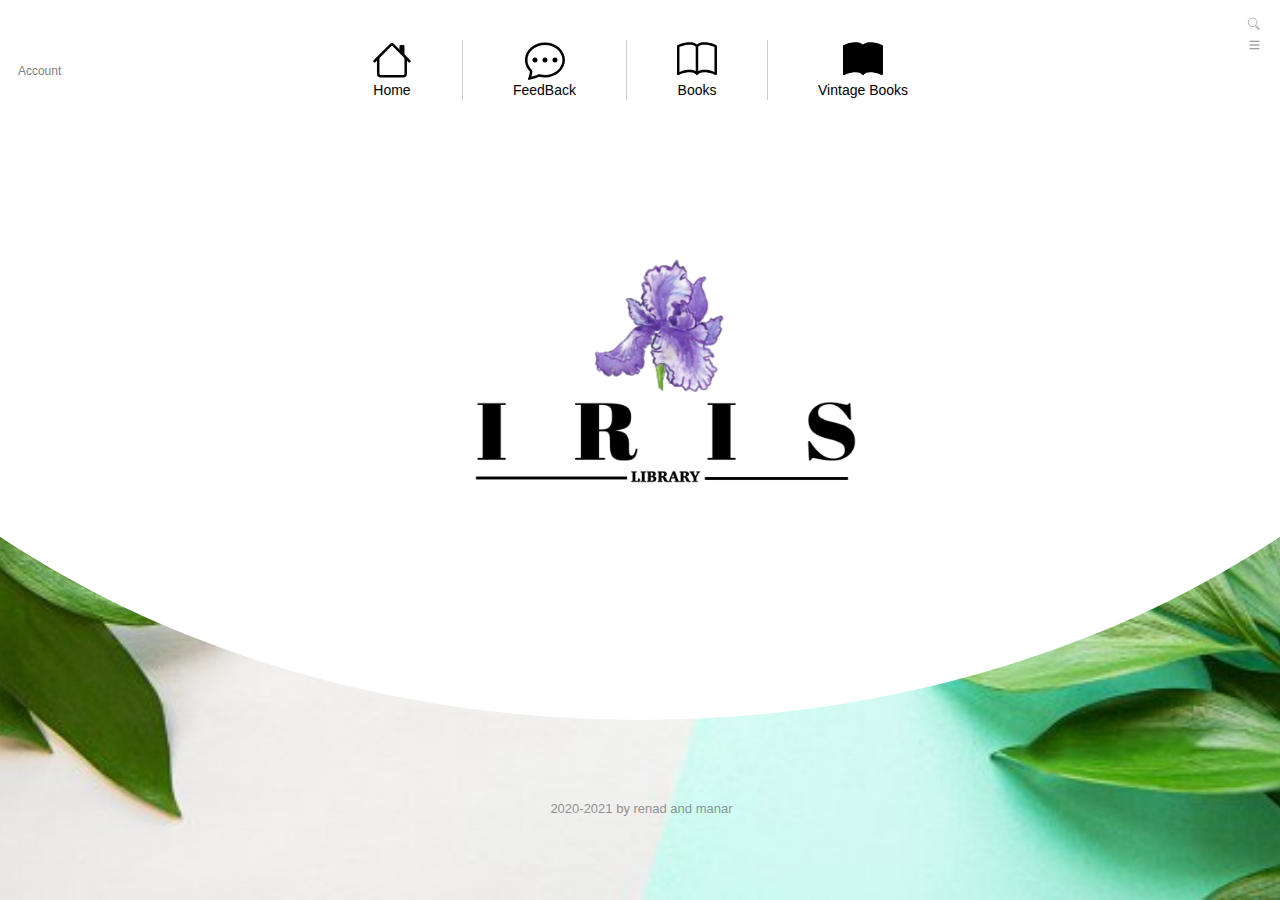
<file: index.html>
<!DOCTYPE html>
<html lang="en"> 
<head>
	<meta charset="utf-8">
	<link rel="stylesheet" href="style.css"> <!-- css page containes all styling of the site -->
	<link rel="stylesheet" href="https://maxcdn.bootstrapcdn.com/bootstrap/3.3.7/css/bootstrap.min.css">
	<link rel="stylesheet" href="https://use.fontawesome.com/releases/v5.15.1/css/all.css" integrity="sha384-vp86vTRFVJgpjF9jiIGPEEqYqlDwgyBgEF109VFjmqGmIY/Y4HV4d3Gp2irVfcrp" crossorigin="anonymous">
	<title>iris bookstore</title> <!-- the Bookstore is specialized in plants -->
</head>
<body>
	<section class="header"></section> <!-- class of the page header -->
   <div id="hsearch"><!-- search bar,searching thro books avilable on the bookstore -->
       <form action="" autocomplete="on">
       <input id="search" name="search" type="text" placeholder="whar are you looking for?"><input id="search_submit" value="Rechercher" type="submit">
       </form>
   </div>
	<div class="dropdownMenu"><!-- dropdown menue for site content -->
		<button class="dropbtn">
		<svg width="1em" height="1em" viewBox="0 0 16 16" class="bi bi-list" fill="currentColor" xmlns="http://www.w3.org/2000/svg">
         <path fill-rule="evenodd" d="M2.5 11.5A.5.5 0 0 1 3 11h10a.5.5 0 0 1 0 1H3a.5.5 0 0 1-.5-.5zm0-4A.5.5 0 0 1 3 7h10a.5.5 0 0 1 0 1H3a.5.5 0 0 1-.5-.5zm0-4A.5.5 0 0 1 3 3h10a.5.5 0 0 1 0 1H3a.5.5 0 0 1-.5-.5z"/>
         </svg></button>
        <div class="menu-content">
        	<a href="login.html">Profile</a><!-- log in to account --> <!-- # direct the user to the profile page -->
        	<a href="aboutus.html">About us</a><!-- about the site and the creators --> <!-- # direct the user to the same page -->
        	<a href="index4.html">Help & Support</a><!-- any help or q's--> <!-- # direct the user to the same page -->
        </div>
	</div>
	<button class="uava" onclick="openForm()"><i class="fas fa-user-circle"></i> </button> <!-- log in icon (log on form appears when clicking)-->
	<span class="ac">Account</span>
        <div class="loginForm" id="logform">
        	<form class="Fcon" id="Form" onsubmit="return re()">
        		<h1>Log in</h1>
        		<label for="Username"><b>Username</b></label>
                <input type="text" placeholder="Enter Username" name="Username" id="un" onfocus="input_OnFocus(this)" onblur="input_OnBlur(this)">
                <div class="un_err" id="unerr">Please enter your username</div><br>
                <label for="psw"><b>Password</b></label>
                <input type="text" placeholder="Enter Password" name="psw" id="pw" onfocus="input_OnFocus(this)" onblur="input_OnBlur(this)">
                <div class="pw_err" id="pwerr">Please enter your password</div><br>
                <input type="checkbox" checked="checked" name="remember"> Remember me
                </label><br>
                <button type="submit" class="bt log-in">Login</button>
                <button type="button" class="bt cancel" onclick="closeForm()">Close</button>
        	</form>
        </div>
        <!-- site header aka navbar for quick transition between pages -->
		<div class="hnav">
			<ul class="navbar">
			<li id="n1">
				<a href="index.html"> <!-- home page -->
					<div class="icon"><svg width="1em" height="1em" viewBox="0 0 16 16" class="bi bi-house" fill="currentColor" xmlns="http://www.w3.org/2000/svg">
                    <path fill-rule="evenodd" d="M2 13.5V7h1v6.5a.5.5 0 0 0 .5.5h9a.5.5 0 0 0 .5-.5V7h1v6.5a1.5 1.5 0 0 1-1.5 1.5h-9A1.5 1.5 0 0 1 2 13.5zm11-11V6l-2-2V2.5a.5.5 0 0 1 .5-.5h1a.5.5 0 0 1 .5.5z"/>
                    <path fill-rule="evenodd" d="M7.293 1.5a1 1 0 0 1 1.414 0l6.647 6.646a.5.5 0 0 1-.708.708L8 2.207 1.354 8.854a.5.5 0 1 1-.708-.708L7.293 1.5z"/>
                    </svg>
                    <svg width="1em" height="1em" viewBox="0 0 16 16" class="bi bi-house" fill="currentColor" xmlns="http://www.w3.org/2000/svg">
                    <path fill-rule="evenodd" d="M2 13.5V7h1v6.5a.5.5 0 0 0 .5.5h9a.5.5 0 0 0 .5-.5V7h1v6.5a1.5 1.5 0 0 1-1.5 1.5h-9A1.5 1.5 0 0 1 2 13.5zm11-11V6l-2-2V2.5a.5.5 0 0 1 .5-.5h1a.5.5 0 0 1 .5.5z"/>
                    <path fill-rule="evenodd" d="M7.293 1.5a1 1 0 0 1 1.414 0l6.647 6.646a.5.5 0 0 1-.708.708L8 2.207 1.354 8.854a.5.5 0 1 1-.708-.708L7.293 1.5z"/>
                    </svg>
                    </div>
					<div class="name">Home</div> <!-- the home main page -->
				</a>
			</li>

			<li id="n2">
				<a href="index4.html"> <!-- feedback page -->
					<div class="icon"><svg width="1em" height="1em" viewBox="0 0 16 16" class="bi bi-chat-dots" fill="currentColor" xmlns="http://www.w3.org/2000/svg">
                    <path fill-rule="evenodd" d="M2.678 11.894a1 1 0 0 1 .287.801 10.97 10.97 0 0 1-.398 2c1.395-.323 2.247-.697 2.634-.893a1 1 0 0 1 .71-.074A8.06 8.06 0 0 0 8 14c3.996 0 7-2.807 7-6 0-3.192-3.004-6-7-6S1 4.808 1 8c0 1.468.617 2.83 1.678 3.894zm-.493 3.905a21.682 21.682 0 0 1-.713.129c-.2.032-.352-.176-.273-.362a9.68 9.68 0 0 0 .244-.637l.003-.01c.248-.72.45-1.548.524-2.319C.743 11.37 0 9.76 0 8c0-3.866 3.582-7 8-7s8 3.134 8 7-3.582 7-8 7a9.06 9.06 0 0 1-2.347-.306c-.52.263-1.639.742-3.468 1.105z"/>
                    <path d="M5 8a1 1 0 1 1-2 0 1 1 0 0 1 2 0zm4 0a1 1 0 1 1-2 0 1 1 0 0 1 2 0zm4 0a1 1 0 1 1-2 0 1 1 0 0 1 2 0z"/>
                    </svg>
                    <svg width="1em" height="1em" viewBox="0 0 16 16" class="bi bi-chat-dots" fill="currentColor" xmlns="http://www.w3.org/2000/svg">
                    <path fill-rule="evenodd" d="M2.678 11.894a1 1 0 0 1 .287.801 10.97 10.97 0 0 1-.398 2c1.395-.323 2.247-.697 2.634-.893a1 1 0 0 1 .71-.074A8.06 8.06 0 0 0 8 14c3.996 0 7-2.807 7-6 0-3.192-3.004-6-7-6S1 4.808 1 8c0 1.468.617 2.83 1.678 3.894zm-.493 3.905a21.682 21.682 0 0 1-.713.129c-.2.032-.352-.176-.273-.362a9.68 9.68 0 0 0 .244-.637l.003-.01c.248-.72.45-1.548.524-2.319C.743 11.37 0 9.76 0 8c0-3.866 3.582-7 8-7s8 3.134 8 7-3.582 7-8 7a9.06 9.06 0 0 1-2.347-.306c-.52.263-1.639.742-3.468 1.105z"/>
                    <path d="M5 8a1 1 0 1 1-2 0 1 1 0 0 1 2 0zm4 0a1 1 0 1 1-2 0 1 1 0 0 1 2 0zm4 0a1 1 0 1 1-2 0 1 1 0 0 1 2 0z"/>
                    </svg>
                    </div>
					<div class="name">FeedBack</div> <!-- any feedback from the site visetors or complains -->
				</a>
			</li>

			<li id="n3">
				<a href="index2.html">  <!-- Books page -->
					<div class="icon"><svg width="1em" height="1em" viewBox="0 0 16 16" class="bi bi-book" fill="currentColor" xmlns="http://www.w3.org/2000/svg">
                    <path fill-rule="evenodd" d="M1 2.828v9.923c.918-.35 2.107-.692 3.287-.81 1.094-.111 2.278-.039 3.213.492V2.687c-.654-.689-1.782-.886-3.112-.752-1.234.124-2.503.523-3.388.893zm7.5-.141v9.746c.935-.53 2.12-.603 3.213-.493 1.18.12 2.37.461 3.287.811V2.828c-.885-.37-2.154-.769-3.388-.893-1.33-.134-2.458.063-3.112.752zM8 1.783C7.015.936 5.587.81 4.287.94c-1.514.153-3.042.672-3.994 1.105A.5.5 0 0 0 0 2.5v11a.5.5 0 0 0 .707.455c.882-.4 2.303-.881 3.68-1.02 1.409-.142 2.59.087 3.223.877a.5.5 0 0 0 .78 0c.633-.79 1.814-1.019 3.222-.877 1.378.139 2.8.62 3.681 1.02A.5.5 0 0 0 16 13.5v-11a.5.5 0 0 0-.293-.455c-.952-.433-2.48-.952-3.994-1.105C10.413.809 8.985.936 8 1.783z"/>
                    </svg>
                    <svg width="1em" height="1em" viewBox="0 0 16 16" class="bi bi-book" fill="currentColor" xmlns="http://www.w3.org/2000/svg">
                    <path fill-rule="evenodd" d="M1 2.828v9.923c.918-.35 2.107-.692 3.287-.81 1.094-.111 2.278-.039 3.213.492V2.687c-.654-.689-1.782-.886-3.112-.752-1.234.124-2.503.523-3.388.893zm7.5-.141v9.746c.935-.53 2.12-.603 3.213-.493 1.18.12 2.37.461 3.287.811V2.828c-.885-.37-2.154-.769-3.388-.893-1.33-.134-2.458.063-3.112.752zM8 1.783C7.015.936 5.587.81 4.287.94c-1.514.153-3.042.672-3.994 1.105A.5.5 0 0 0 0 2.5v11a.5.5 0 0 0 .707.455c.882-.4 2.303-.881 3.68-1.02 1.409-.142 2.59.087 3.223.877a.5.5 0 0 0 .78 0c.633-.79 1.814-1.019 3.222-.877 1.378.139 2.8.62 3.681 1.02A.5.5 0 0 0 16 13.5v-11a.5.5 0 0 0-.293-.455c-.952-.433-2.48-.952-3.994-1.105C10.413.809 8.985.936 8 1.783z"/>
                    </svg>
                    </div>
					<div class="name">Books</div> <!-- new unused book section with all the  prices -->
				</a>
			</li>

				<li id="n4">
				<a href="index3.html"> <!-- Vintage Books page -->
					<div class="icon"><svg width="1em" height="1em" viewBox="0 0 16 16" class="bi bi-book-fill" fill="currentColor" xmlns="http://www.w3.org/2000/svg">
                    <path fill-rule="evenodd" d="M8 1.783C7.015.936 5.587.81 4.287.94c-1.514.153-3.042.672-3.994 1.105A.5.5 0 0 0 0 2.5v11a.5.5 0 0 0 .707.455c.882-.4 2.303-.881 3.68-1.02 1.409-.142 2.59.087 3.223.877a.5.5 0 0 0 .78 0c.633-.79 1.814-1.019 3.222-.877 1.378.139 2.8.62 3.681 1.02A.5.5 0 0 0 16 13.5v-11a.5.5 0 0 0-.293-.455c-.952-.433-2.48-.952-3.994-1.105C10.413.809 8.985.936 8 1.783z"/>
                    </svg>
                    <svg width="1em" height="1em" viewBox="0 0 16 16" class="bi bi-book-fill" fill="currentColor" xmlns="http://www.w3.org/2000/svg">
                    <path fill-rule="evenodd" d="M8 1.783C7.015.936 5.587.81 4.287.94c-1.514.153-3.042.672-3.994 1.105A.5.5 0 0 0 0 2.5v11a.5.5 0 0 0 .707.455c.882-.4 2.303-.881 3.68-1.02 1.409-.142 2.59.087 3.223.877a.5.5 0 0 0 .78 0c.633-.79 1.814-1.019 3.222-.877 1.378.139 2.8.62 3.681 1.02A.5.5 0 0 0 16 13.5v-11a.5.5 0 0 0-.293-.455c-.952-.433-2.48-.952-3.994-1.105C10.413.809 8.985.936 8 1.783z"/>
                    </svg>
                    </div>
					<div class="name">Vintage Books</div> <!--the old used vintage book section  with all the  prices-->
				</a>
			</li>
		</ul>
	</div>
	<img class="logo" src="img/logo.PNG" alt="logo"><!-- the site logo made by the  creators -->
	<div class="fotter"> <!-- the fotter cintaines our social medias,quick access-->
   	  <a href="#"><i class="fab fa-facebook-f"></i></a><a href="#"><i class="fab fa-twitter"></i></a>
   	  <a href="#"><i class="fab fa-instagram"></i></a><a href="#"><i class="fab fa-google-plus-g"></i></a><a href="#"><i class="fab fa-pinterest"></i></a>
   </div>
   <div class="line"> <!-- seperator line of the fotter-->
   	<span><i class="far fa-copyright"></i>2020-2021 by renad and manar</span><!--creators of the site-->
   </div>
   <script src="script.js"></script>
</body>
</html>
</file>
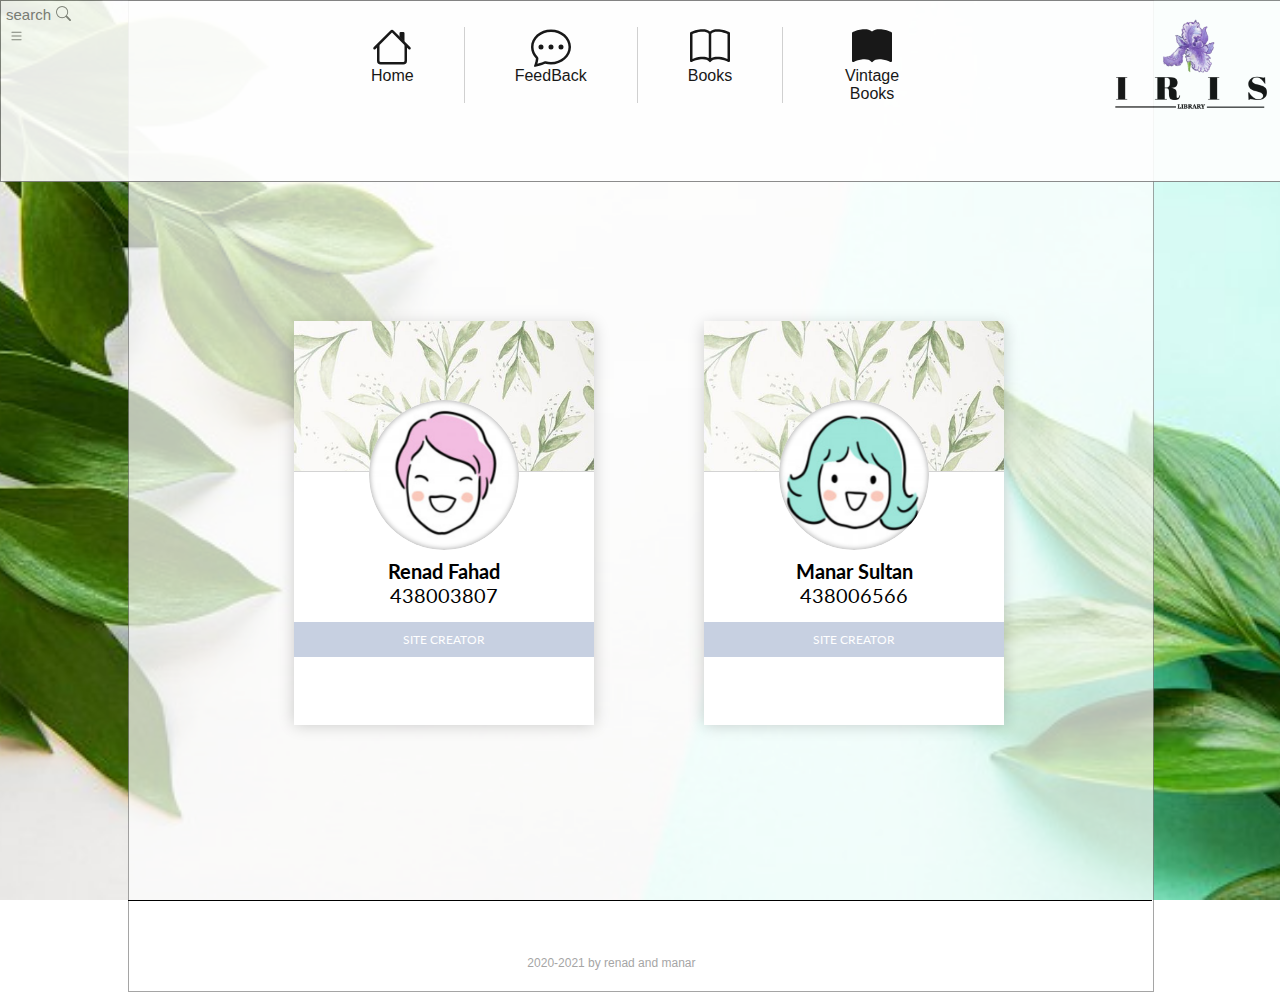
<file: aboutus.html>
<!DOCTYPE html>
<html lang="en">
<head>
	<meta charset="utf-8">
	<link rel="stylesheet" href="style.css">
	<link rel="stylesheet" href="https://use.fontawesome.com/releases/v5.15.1/css/all.css" integrity="sha384-vp86vTRFVJgpjF9jiIGPEEqYqlDwgyBgEF109VFjmqGmIY/Y4HV4d3Gp2irVfcrp" crossorigin="anonymous">
	<title>About Us</title><!--this page for searching-->
</head>
<body>
	<div class="wbgl"><!--white background-->
	</div>
	<section class="header2">
		<div class="pnav"><!-- the  navbar aka header of the site pages for quick access-->
			<section class="search"><!-- search bar to search about specific book-->
			<div class="spanSearch"><!-- # direct the user to the same page -->
				<div><svg width="1em" height="1em" viewBox="0 0 16 16" class="bi bi-search" fill="currentColor" xmlns="http://www.w3.org/2000/svg">
                <path fill-rule="evenodd" d="M10.442 10.442a1 1 0 0 1 1.415 0l3.85 3.85a1 1 0 0 1-1.414 1.415l-3.85-3.85a1 1 0 0 1 0-1.415z"/>
                <path fill-rule="evenodd" d="M6.5 12a5.5 5.5 0 1 0 0-11 5.5 5.5 0 0 0 0 11zM13 6.5a6.5 6.5 0 1 1-13 0 6.5 6.5 0 0 1 13 0z"/>
                </svg>
				 search </div>
				</div>
			</section>
	<div class="dropdownMenu-p"><!-- dropdown menue for site content -->
		<button class="dropbtn-p">
		<svg width="1em" height="1em" viewBox="0 0 16 16" class="bi bi-list" fill="currentColor" xmlns="http://www.w3.org/2000/svg">
         <path fill-rule="evenodd" d="M2.5 11.5A.5.5 0 0 1 3 11h10a.5.5 0 0 1 0 1H3a.5.5 0 0 1-.5-.5zm0-4A.5.5 0 0 1 3 7h10a.5.5 0 0 1 0 1H3a.5.5 0 0 1-.5-.5zm0-4A.5.5 0 0 1 3 3h10a.5.5 0 0 1 0 1H3a.5.5 0 0 1-.5-.5z"/>
         </svg></button>
        <div class="menu-content-p">
        	<a href="login.html">Profile</a><!-- log in to account --> <!-- # direct the user to the profile page -->
        	<a href="aboutus.html">About us</a><!-- about the site and the creators --> <!-- # direct the user to the same page -->
        	<a href="index4.html">Help & Support</a><!-- any help or q's--> <!-- # direct the user to the same page -->
        </div>
	</div>
			<div class="cout">
				<i class="fas fa-shopping-cart"></i><!-- check out icon direct the user to check out page -->
				<i class="fas fa-heart"></i><!-- wishlist icon direct  the user to wishlist page -->
				<a href="login.html"><i class="fas fa-user-circle"></i></a><!-- log in/ sign in icon direct the user to register page -->
			</div>
			<img class="hlogo" src="img/logo.PNG" alt="logo"><!-- site logo in smaller size-->
			<ul class="navbar"><!--navbar for site content-->
			<li id="n1">
				<a href="index.html"><!--home page-->
					<div class="icon"><svg width="1em" height="1em" viewBox="0 0 16 16" class="bi bi-house" fill="currentColor" xmlns="http://www.w3.org/2000/svg">
                    <path fill-rule="evenodd" d="M2 13.5V7h1v6.5a.5.5 0 0 0 .5.5h9a.5.5 0 0 0 .5-.5V7h1v6.5a1.5 1.5 0 0 1-1.5 1.5h-9A1.5 1.5 0 0 1 2 13.5zm11-11V6l-2-2V2.5a.5.5 0 0 1 .5-.5h1a.5.5 0 0 1 .5.5z"/>
                    <path fill-rule="evenodd" d="M7.293 1.5a1 1 0 0 1 1.414 0l6.647 6.646a.5.5 0 0 1-.708.708L8 2.207 1.354 8.854a.5.5 0 1 1-.708-.708L7.293 1.5z"/>
                    </svg>
                    <svg width="1em" height="1em" viewBox="0 0 16 16" class="bi bi-house" fill="currentColor" xmlns="http://www.w3.org/2000/svg">
                    <path fill-rule="evenodd" d="M2 13.5V7h1v6.5a.5.5 0 0 0 .5.5h9a.5.5 0 0 0 .5-.5V7h1v6.5a1.5 1.5 0 0 1-1.5 1.5h-9A1.5 1.5 0 0 1 2 13.5zm11-11V6l-2-2V2.5a.5.5 0 0 1 .5-.5h1a.5.5 0 0 1 .5.5z"/>
                    <path fill-rule="evenodd" d="M7.293 1.5a1 1 0 0 1 1.414 0l6.647 6.646a.5.5 0 0 1-.708.708L8 2.207 1.354 8.854a.5.5 0 1 1-.708-.708L7.293 1.5z"/>
                    </svg>
                    </div>
					<div class="name">Home</div><!--the home page,first page in the site can be accessed directly from the navbar-->
				</a>
			</li>

			<li id="n2">
				<a href="index4.html"><!--feedback page the current page,for visetors feedback and complains-->
					<div class="icon"><svg width="1em" height="1em" viewBox="0 0 16 16" class="bi bi-chat-dots" fill="currentColor" xmlns="http://www.w3.org/2000/svg">
                    <path fill-rule="evenodd" d="M2.678 11.894a1 1 0 0 1 .287.801 10.97 10.97 0 0 1-.398 2c1.395-.323 2.247-.697 2.634-.893a1 1 0 0 1 .71-.074A8.06 8.06 0 0 0 8 14c3.996 0 7-2.807 7-6 0-3.192-3.004-6-7-6S1 4.808 1 8c0 1.468.617 2.83 1.678 3.894zm-.493 3.905a21.682 21.682 0 0 1-.713.129c-.2.032-.352-.176-.273-.362a9.68 9.68 0 0 0 .244-.637l.003-.01c.248-.72.45-1.548.524-2.319C.743 11.37 0 9.76 0 8c0-3.866 3.582-7 8-7s8 3.134 8 7-3.582 7-8 7a9.06 9.06 0 0 1-2.347-.306c-.52.263-1.639.742-3.468 1.105z"/>
                    <path d="M5 8a1 1 0 1 1-2 0 1 1 0 0 1 2 0zm4 0a1 1 0 1 1-2 0 1 1 0 0 1 2 0zm4 0a1 1 0 1 1-2 0 1 1 0 0 1 2 0z"/>
                    </svg>
                    <svg width="1em" height="1em" viewBox="0 0 16 16" class="bi bi-chat-dots" fill="currentColor" xmlns="http://www.w3.org/2000/svg">
                    <path fill-rule="evenodd" d="M2.678 11.894a1 1 0 0 1 .287.801 10.97 10.97 0 0 1-.398 2c1.395-.323 2.247-.697 2.634-.893a1 1 0 0 1 .71-.074A8.06 8.06 0 0 0 8 14c3.996 0 7-2.807 7-6 0-3.192-3.004-6-7-6S1 4.808 1 8c0 1.468.617 2.83 1.678 3.894zm-.493 3.905a21.682 21.682 0 0 1-.713.129c-.2.032-.352-.176-.273-.362a9.68 9.68 0 0 0 .244-.637l.003-.01c.248-.72.45-1.548.524-2.319C.743 11.37 0 9.76 0 8c0-3.866 3.582-7 8-7s8 3.134 8 7-3.582 7-8 7a9.06 9.06 0 0 1-2.347-.306c-.52.263-1.639.742-3.468 1.105z"/>
                    <path d="M5 8a1 1 0 1 1-2 0 1 1 0 0 1 2 0zm4 0a1 1 0 1 1-2 0 1 1 0 0 1 2 0zm4 0a1 1 0 1 1-2 0 1 1 0 0 1 2 0z"/>
                    </svg>
                    </div>
					<div class="name">FeedBack</div><!--the feedback page,can be accessed directly from the navbar-->
				</a>
			</li>

			<li id="n3">
				<a href="index2.html"><!--the new unused book page-->
					<div class="icon"><svg width="1em" height="1em" viewBox="0 0 16 16" class="bi bi-book" fill="currentColor" xmlns="http://www.w3.org/2000/svg">
                    <path fill-rule="evenodd" d="M1 2.828v9.923c.918-.35 2.107-.692 3.287-.81 1.094-.111 2.278-.039 3.213.492V2.687c-.654-.689-1.782-.886-3.112-.752-1.234.124-2.503.523-3.388.893zm7.5-.141v9.746c.935-.53 2.12-.603 3.213-.493 1.18.12 2.37.461 3.287.811V2.828c-.885-.37-2.154-.769-3.388-.893-1.33-.134-2.458.063-3.112.752zM8 1.783C7.015.936 5.587.81 4.287.94c-1.514.153-3.042.672-3.994 1.105A.5.5 0 0 0 0 2.5v11a.5.5 0 0 0 .707.455c.882-.4 2.303-.881 3.68-1.02 1.409-.142 2.59.087 3.223.877a.5.5 0 0 0 .78 0c.633-.79 1.814-1.019 3.222-.877 1.378.139 2.8.62 3.681 1.02A.5.5 0 0 0 16 13.5v-11a.5.5 0 0 0-.293-.455c-.952-.433-2.48-.952-3.994-1.105C10.413.809 8.985.936 8 1.783z"/>
                    </svg>
                    <svg width="1em" height="1em" viewBox="0 0 16 16" class="bi bi-book" fill="currentColor" xmlns="http://www.w3.org/2000/svg">
                    <path fill-rule="evenodd" d="M1 2.828v9.923c.918-.35 2.107-.692 3.287-.81 1.094-.111 2.278-.039 3.213.492V2.687c-.654-.689-1.782-.886-3.112-.752-1.234.124-2.503.523-3.388.893zm7.5-.141v9.746c.935-.53 2.12-.603 3.213-.493 1.18.12 2.37.461 3.287.811V2.828c-.885-.37-2.154-.769-3.388-.893-1.33-.134-2.458.063-3.112.752zM8 1.783C7.015.936 5.587.81 4.287.94c-1.514.153-3.042.672-3.994 1.105A.5.5 0 0 0 0 2.5v11a.5.5 0 0 0 .707.455c.882-.4 2.303-.881 3.68-1.02 1.409-.142 2.59.087 3.223.877a.5.5 0 0 0 .78 0c.633-.79 1.814-1.019 3.222-.877 1.378.139 2.8.62 3.681 1.02A.5.5 0 0 0 16 13.5v-11a.5.5 0 0 0-.293-.455c-.952-.433-2.48-.952-3.994-1.105C10.413.809 8.985.936 8 1.783z"/>
                    </svg>
                    </div>
					<div class="name">Books</div><!--the Books page,can be accessed directly from the navbar-->
				</a>
			</li>

				<li id="n4">
				<a href="index3.html"><!--the vintage books page-->
					<div class="icon"><svg width="1em" height="1em" viewBox="0 0 16 16" class="bi bi-book-fill" fill="currentColor" xmlns="http://www.w3.org/2000/svg">
                    <path fill-rule="evenodd" d="M8 1.783C7.015.936 5.587.81 4.287.94c-1.514.153-3.042.672-3.994 1.105A.5.5 0 0 0 0 2.5v11a.5.5 0 0 0 .707.455c.882-.4 2.303-.881 3.68-1.02 1.409-.142 2.59.087 3.223.877a.5.5 0 0 0 .78 0c.633-.79 1.814-1.019 3.222-.877 1.378.139 2.8.62 3.681 1.02A.5.5 0 0 0 16 13.5v-11a.5.5 0 0 0-.293-.455c-.952-.433-2.48-.952-3.994-1.105C10.413.809 8.985.936 8 1.783z"/>
                    </svg>
                    <svg width="1em" height="1em" viewBox="0 0 16 16" class="bi bi-book-fill" fill="currentColor" xmlns="http://www.w3.org/2000/svg">
                    <path fill-rule="evenodd" d="M8 1.783C7.015.936 5.587.81 4.287.94c-1.514.153-3.042.672-3.994 1.105A.5.5 0 0 0 0 2.5v11a.5.5 0 0 0 .707.455c.882-.4 2.303-.881 3.68-1.02 1.409-.142 2.59.087 3.223.877a.5.5 0 0 0 .78 0c.633-.79 1.814-1.019 3.222-.877 1.378.139 2.8.62 3.681 1.02A.5.5 0 0 0 16 13.5v-11a.5.5 0 0 0-.293-.455c-.952-.433-2.48-.952-3.994-1.105C10.413.809 8.985.936 8 1.783z"/>
                    </svg>
                    </div>
					<div class="name">Vintage Books</div><!--the vintage books page,can be accessed directly from the navbar-->
				</a>
			</li>
		</ul>
		</div>
	</section> 
    <div class="crinfo" id="c1">
            <div class="photo"></div>
            <div class="banner"></div>
            <ul>
                <li><b>Renad Fahad</b></li>
                <li>438003807</li>
            </ul>
            <button class="contact" id="main-button" onclick="show()">site creator</button>
            <div class="social-media-banner">
                <a href=""><i class="fab fa-twitter"></i></a>
                <a href=""><i class="fab fa-facebook-f"></i></a>
                <a href=""><i class="fab fa-instagram"></i></a>
                <a href=""><i class="fab fa-linkedin-in"></i></a>
            </div>
          </div>
          <div class="crinfo" id="c2">
            <div class="photo"></div>
            <div class="banner"></div>
            <ul>
                <li><b>Manar Sultan</b></li>
                <li>438006566</li>
            </ul>
            <button class="contact" id="main-button" onclick="show()">site creator</button>
            <div class="social-media-banner">
                <a href=""><i class="fab fa-twitter"></i></a>
                <a href=""><i class="fab fa-facebook-f"></i></a>
                <a href=""><i class="fab fa-instagram"></i></a>
                <a href=""><i class="fab fa-linkedin-in"></i></a>
            </div>
          </div>
          <div class="siteCreator" id="brief">
          	<div class="brCon">
          		<span class="close" onclick="hide()">&times;</span>
          		<h1>Iris</h1>
          		<p>made by us with love for all of you plants lovers out there
          		   each and every html element&css code is written by us
          		   we enjoyed the process and hope you do too
          		   please let us know about your feedbacks in the <a href="index4.html">feedback</a> form <i class="fas fa-heart"></i>
          		</p>
          	</div>
          </div>
	<div class="pfooterl"><!--profile page fotter contains all of our social medias for quick access-->
		<div class="ficon">
				  <a href="#"><i class="fab fa-facebook-f"></i></a><a href="#"><i class="fab fa-twitter"></i></a>
   	              <a href="#"><i class="fab fa-instagram"></i></a><a href="#"><i class="fab fa-google-plus-g"></i></a><a href="#"><i class="fab fa-pinterest"></i></a>
		</div>
		<div class="fline"><!--line seperator-->
   	            <span><i class="far fa-copyright"></i>2020-2021 by renad and manar</span><!--creator of the site-->
       </div>
	</div>
<script src="script.js"></script>
</body>
</html>
</file>
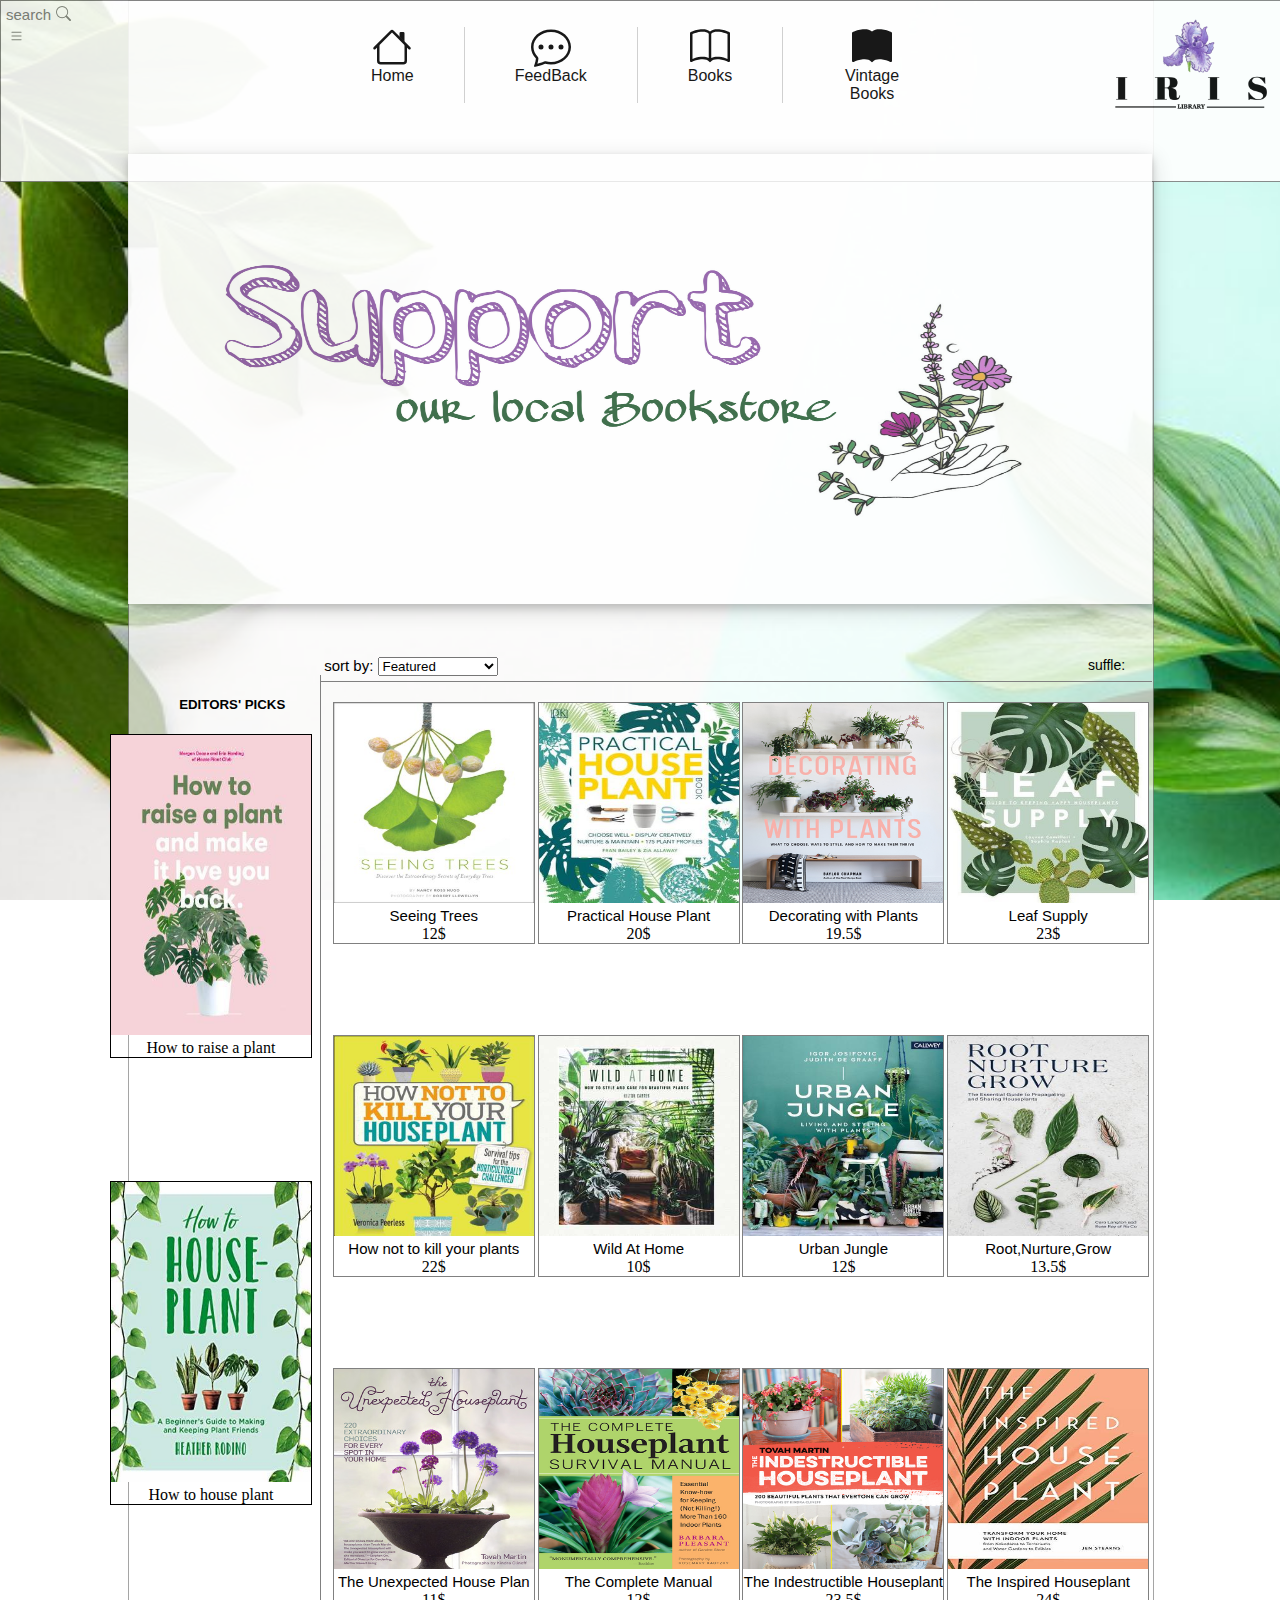
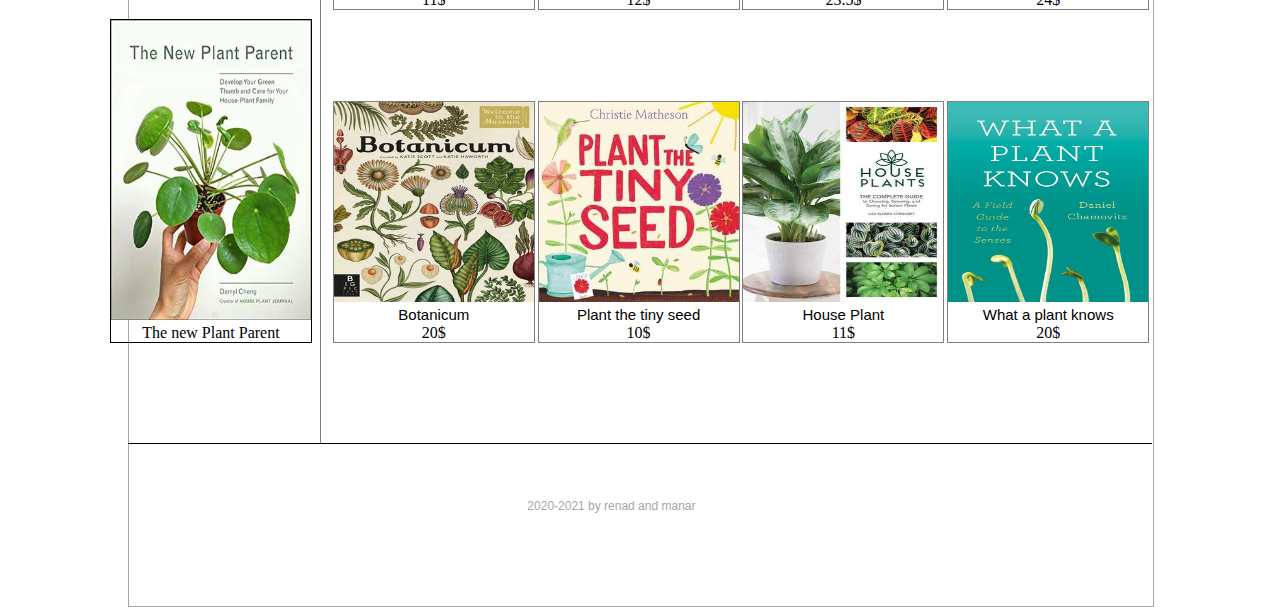
<file: index2.html>
<!DOCTYPE html>
<html lang="en">
<head>
	<meta charset="utf-8">
	<link rel="stylesheet" href="style.css">
	<link rel="stylesheet" href="https://use.fontawesome.com/releases/v5.15.1/css/all.css" integrity="sha384-vp86vTRFVJgpjF9jiIGPEEqYqlDwgyBgEF109VFjmqGmIY/Y4HV4d3Gp2irVfcrp" crossorigin="anonymous">
	<title>Books</title><!-- the page of the books items-->
</head>
<body>
	<div class="wbg"><!-- the white background -->
	</div>
	<section class="header2"><!-- the  navbar aka header of the site pages for quick access-->
		<div class="pnav">
			<section class="search"><!-- search bar to search about specific book-->
			<div class="spanSearch"><!-- # direct the user to the same page -->
				<div><svg width="1em" height="1em" viewBox="0 0 16 16" class="bi bi-search" fill="currentColor" xmlns="http://www.w3.org/2000/svg">
                <path fill-rule="evenodd" d="M10.442 10.442a1 1 0 0 1 1.415 0l3.85 3.85a1 1 0 0 1-1.414 1.415l-3.85-3.85a1 1 0 0 1 0-1.415z"/>
                <path fill-rule="evenodd" d="M6.5 12a5.5 5.5 0 1 0 0-11 5.5 5.5 0 0 0 0 11zM13 6.5a6.5 6.5 0 1 1-13 0 6.5 6.5 0 0 1 13 0z"/>
                </svg>
				 search </div>
				</div>
			</section>
	<div class="dropdownMenu-p"><!-- dropdown menue for site content -->
		<button class="dropbtn-p">
		<svg width="1em" height="1em" viewBox="0 0 16 16" class="bi bi-list" fill="currentColor" xmlns="http://www.w3.org/2000/svg">
         <path fill-rule="evenodd" d="M2.5 11.5A.5.5 0 0 1 3 11h10a.5.5 0 0 1 0 1H3a.5.5 0 0 1-.5-.5zm0-4A.5.5 0 0 1 3 7h10a.5.5 0 0 1 0 1H3a.5.5 0 0 1-.5-.5zm0-4A.5.5 0 0 1 3 3h10a.5.5 0 0 1 0 1H3a.5.5 0 0 1-.5-.5z"/>
         </svg></button>
        <div class="menu-content-p">
        	<a href="login.html">Profile</a><!-- log in to account --> <!-- # direct the user to the profile page -->
        	<a href="aboutus.html">About us</a><!-- about the site and the creators --> <!-- # direct the user to the same page -->
        	<a href="index4.html">Help & Support</a><!-- any help or q's--> <!-- # direct the user to the same page -->
        </div>
	</div>
			<div class="cout">
				<i class="fas fa-shopping-cart"></i><!-- check out icon direct the user to check out page -->
				<i class="fas fa-heart"></i><!-- wishlist icon direct  the user to wishlist page -->
				<a href="login.html"><i class="fas fa-user-circle"></i></a><!-- log in/ sign in icon direct the user to register page -->
			</div>
			<img class="hlogo" src="img/logo.PNG" alt="logo"><!-- site logo in smaller size-->
			<ul class="navbar"><!--navbar for site content-->
			<li id="n1">
				<a href="index.html"><!--home page-->
					<div class="icon"><svg width="1em" height="1em" viewBox="0 0 16 16" class="bi bi-house" fill="currentColor" xmlns="http://www.w3.org/2000/svg">
                    <path fill-rule="evenodd" d="M2 13.5V7h1v6.5a.5.5 0 0 0 .5.5h9a.5.5 0 0 0 .5-.5V7h1v6.5a1.5 1.5 0 0 1-1.5 1.5h-9A1.5 1.5 0 0 1 2 13.5zm11-11V6l-2-2V2.5a.5.5 0 0 1 .5-.5h1a.5.5 0 0 1 .5.5z"/>
                    <path fill-rule="evenodd" d="M7.293 1.5a1 1 0 0 1 1.414 0l6.647 6.646a.5.5 0 0 1-.708.708L8 2.207 1.354 8.854a.5.5 0 1 1-.708-.708L7.293 1.5z"/>
                    </svg>
                    <svg width="1em" height="1em" viewBox="0 0 16 16" class="bi bi-house" fill="currentColor" xmlns="http://www.w3.org/2000/svg">
                    <path fill-rule="evenodd" d="M2 13.5V7h1v6.5a.5.5 0 0 0 .5.5h9a.5.5 0 0 0 .5-.5V7h1v6.5a1.5 1.5 0 0 1-1.5 1.5h-9A1.5 1.5 0 0 1 2 13.5zm11-11V6l-2-2V2.5a.5.5 0 0 1 .5-.5h1a.5.5 0 0 1 .5.5z"/>
                    <path fill-rule="evenodd" d="M7.293 1.5a1 1 0 0 1 1.414 0l6.647 6.646a.5.5 0 0 1-.708.708L8 2.207 1.354 8.854a.5.5 0 1 1-.708-.708L7.293 1.5z"/>
                    </svg>
                    </div>
					<div class="name">Home</div><!--the home page,first page in the site can be accessed directly from the navbar-->
				</a>
			</li>

			<li id="n2">
				<a href="index4.html"><!--feedback page the current page,for visetors feedback and complains-->
					<div class="icon"><svg width="1em" height="1em" viewBox="0 0 16 16" class="bi bi-chat-dots" fill="currentColor" xmlns="http://www.w3.org/2000/svg">
                    <path fill-rule="evenodd" d="M2.678 11.894a1 1 0 0 1 .287.801 10.97 10.97 0 0 1-.398 2c1.395-.323 2.247-.697 2.634-.893a1 1 0 0 1 .71-.074A8.06 8.06 0 0 0 8 14c3.996 0 7-2.807 7-6 0-3.192-3.004-6-7-6S1 4.808 1 8c0 1.468.617 2.83 1.678 3.894zm-.493 3.905a21.682 21.682 0 0 1-.713.129c-.2.032-.352-.176-.273-.362a9.68 9.68 0 0 0 .244-.637l.003-.01c.248-.72.45-1.548.524-2.319C.743 11.37 0 9.76 0 8c0-3.866 3.582-7 8-7s8 3.134 8 7-3.582 7-8 7a9.06 9.06 0 0 1-2.347-.306c-.52.263-1.639.742-3.468 1.105z"/>
                    <path d="M5 8a1 1 0 1 1-2 0 1 1 0 0 1 2 0zm4 0a1 1 0 1 1-2 0 1 1 0 0 1 2 0zm4 0a1 1 0 1 1-2 0 1 1 0 0 1 2 0z"/>
                    </svg>
                    <svg width="1em" height="1em" viewBox="0 0 16 16" class="bi bi-chat-dots" fill="currentColor" xmlns="http://www.w3.org/2000/svg">
                    <path fill-rule="evenodd" d="M2.678 11.894a1 1 0 0 1 .287.801 10.97 10.97 0 0 1-.398 2c1.395-.323 2.247-.697 2.634-.893a1 1 0 0 1 .71-.074A8.06 8.06 0 0 0 8 14c3.996 0 7-2.807 7-6 0-3.192-3.004-6-7-6S1 4.808 1 8c0 1.468.617 2.83 1.678 3.894zm-.493 3.905a21.682 21.682 0 0 1-.713.129c-.2.032-.352-.176-.273-.362a9.68 9.68 0 0 0 .244-.637l.003-.01c.248-.72.45-1.548.524-2.319C.743 11.37 0 9.76 0 8c0-3.866 3.582-7 8-7s8 3.134 8 7-3.582 7-8 7a9.06 9.06 0 0 1-2.347-.306c-.52.263-1.639.742-3.468 1.105z"/>
                    <path d="M5 8a1 1 0 1 1-2 0 1 1 0 0 1 2 0zm4 0a1 1 0 1 1-2 0 1 1 0 0 1 2 0zm4 0a1 1 0 1 1-2 0 1 1 0 0 1 2 0z"/>
                    </svg>
                    </div>
					<div class="name">FeedBack</div><!--the feedback page,can be accessed directly from the navbar-->
				</a>
			</li>

			<li id="n3">
				<a href="index2.html"><!--the new unused book page-->
					<div class="icon"><svg width="1em" height="1em" viewBox="0 0 16 16" class="bi bi-book" fill="currentColor" xmlns="http://www.w3.org/2000/svg">
                    <path fill-rule="evenodd" d="M1 2.828v9.923c.918-.35 2.107-.692 3.287-.81 1.094-.111 2.278-.039 3.213.492V2.687c-.654-.689-1.782-.886-3.112-.752-1.234.124-2.503.523-3.388.893zm7.5-.141v9.746c.935-.53 2.12-.603 3.213-.493 1.18.12 2.37.461 3.287.811V2.828c-.885-.37-2.154-.769-3.388-.893-1.33-.134-2.458.063-3.112.752zM8 1.783C7.015.936 5.587.81 4.287.94c-1.514.153-3.042.672-3.994 1.105A.5.5 0 0 0 0 2.5v11a.5.5 0 0 0 .707.455c.882-.4 2.303-.881 3.68-1.02 1.409-.142 2.59.087 3.223.877a.5.5 0 0 0 .78 0c.633-.79 1.814-1.019 3.222-.877 1.378.139 2.8.62 3.681 1.02A.5.5 0 0 0 16 13.5v-11a.5.5 0 0 0-.293-.455c-.952-.433-2.48-.952-3.994-1.105C10.413.809 8.985.936 8 1.783z"/>
                    </svg>
                    <svg width="1em" height="1em" viewBox="0 0 16 16" class="bi bi-book" fill="currentColor" xmlns="http://www.w3.org/2000/svg">
                    <path fill-rule="evenodd" d="M1 2.828v9.923c.918-.35 2.107-.692 3.287-.81 1.094-.111 2.278-.039 3.213.492V2.687c-.654-.689-1.782-.886-3.112-.752-1.234.124-2.503.523-3.388.893zm7.5-.141v9.746c.935-.53 2.12-.603 3.213-.493 1.18.12 2.37.461 3.287.811V2.828c-.885-.37-2.154-.769-3.388-.893-1.33-.134-2.458.063-3.112.752zM8 1.783C7.015.936 5.587.81 4.287.94c-1.514.153-3.042.672-3.994 1.105A.5.5 0 0 0 0 2.5v11a.5.5 0 0 0 .707.455c.882-.4 2.303-.881 3.68-1.02 1.409-.142 2.59.087 3.223.877a.5.5 0 0 0 .78 0c.633-.79 1.814-1.019 3.222-.877 1.378.139 2.8.62 3.681 1.02A.5.5 0 0 0 16 13.5v-11a.5.5 0 0 0-.293-.455c-.952-.433-2.48-.952-3.994-1.105C10.413.809 8.985.936 8 1.783z"/>
                    </svg>
                    </div>
					<div class="name">Books</div><!--the Books page,can be accessed directly from the navbar-->
				</a>
			</li>

				<li id="n4">
				<a href="index3.html"><!--the vintage books page-->
					<div class="icon"><svg width="1em" height="1em" viewBox="0 0 16 16" class="bi bi-book-fill" fill="currentColor" xmlns="http://www.w3.org/2000/svg">
                    <path fill-rule="evenodd" d="M8 1.783C7.015.936 5.587.81 4.287.94c-1.514.153-3.042.672-3.994 1.105A.5.5 0 0 0 0 2.5v11a.5.5 0 0 0 .707.455c.882-.4 2.303-.881 3.68-1.02 1.409-.142 2.59.087 3.223.877a.5.5 0 0 0 .78 0c.633-.79 1.814-1.019 3.222-.877 1.378.139 2.8.62 3.681 1.02A.5.5 0 0 0 16 13.5v-11a.5.5 0 0 0-.293-.455c-.952-.433-2.48-.952-3.994-1.105C10.413.809 8.985.936 8 1.783z"/>
                    </svg>
                    <svg width="1em" height="1em" viewBox="0 0 16 16" class="bi bi-book-fill" fill="currentColor" xmlns="http://www.w3.org/2000/svg">
                    <path fill-rule="evenodd" d="M8 1.783C7.015.936 5.587.81 4.287.94c-1.514.153-3.042.672-3.994 1.105A.5.5 0 0 0 0 2.5v11a.5.5 0 0 0 .707.455c.882-.4 2.303-.881 3.68-1.02 1.409-.142 2.59.087 3.223.877a.5.5 0 0 0 .78 0c.633-.79 1.814-1.019 3.222-.877 1.378.139 2.8.62 3.681 1.02A.5.5 0 0 0 16 13.5v-11a.5.5 0 0 0-.293-.455c-.952-.433-2.48-.952-3.994-1.105C10.413.809 8.985.936 8 1.783z"/>
                    </svg>
                    </div>
					<div class="name">Vintage Books</div><!--the vintage books page,can be accessed directly from the navbar-->
				</a>
			</li>
		</ul>
		</div>
	</section> 
	<img class="board" src="img/boardd.JPG" alt="boardd"><!--board space for ads-->
	<div class="suf">suffle: <i class="fas fa-random"></i></div><!--suffle button-->
	<div class="sort"><!--items can be sorted by-->
		<label for="srt"> &nbsp;sort by:</label>
		<select id="srt">
			<option value="featured">Featured</option><!--option1-->
			<option value="rate">Top rated</option><!--option2-->
			<option value="low">Price low to high</option><!--option3-->
			<option value="high">Price high to low</option><!--option4-->
		</select>
	</div>
	<div class="epick"><!--editor of the site choice of books-->
		<h5>EDITORS' PICKS</h5>
		<div class="ed1"><!--chocice#1-->
			<a href="#"><img src="img/bk1.jpg" alt="bk1"></a><!--chocice#1 cover-->
			<div class="desc">How to raise a plant</div><!--chocice#1 title-->
			<div class="strate"><i class="fas fa-star"></i><i class="fas fa-star"></i><i class="fas fa-star"></i><i class="fas fa-star"></i><i class="fas fa-star-half-alt"></i></div><!--chocice#1 rating-->
		</div>

		<div class="ed2"><!--chocice#2-->
			<a href="#"><img src="img/bk3.jpg" alt="bk3"></a><!--chocice#2 cover-->
			<div class="desc">How to house plant</div><!--chocice#2 title-->
			<div class="strate"><i class="fas fa-star"></i><i class="fas fa-star"></i><i class="fas fa-star"></i><i class="fas fa-star"></i><i class="far fa-star"></i></div><!--chocice#2 rating-->
		</div>
		<div class="ed3"><!--chocice#3-->
			<a href="#"><img src="img/bk4.jpg" alt="bk4"></a><!--chocice#3 cover-->
			<div class="desc">The new Plant Parent</div><!--chocice#3  title-->
			<div class="strate"><i class="fas fa-star"></i><i class="fas fa-star"></i><i class="fas fa-star"></i><i class="fas fa-star"></i><i class="far fa-star"></i></div><!--chocice#3 rating-->
		</div>
	</div>
	<div class="bks"><!--books class-->
		<div class="bk1"><!--book#1-->
			<img src="img/bk22.jpg" alt="bk1" id="book"><!--book#1 cover-->
			<div class="descBtn"><button onclick="clk('desc1')">Seeing Trees</button></div><!--book#1 title-->12$
			<div class="strate"><i class="fas fa-star"></i><i class="fas fa-star"></i><i class="fas fa-star"></i><i class="far fa-star"></i><i class="far fa-star"></i></div><!--book#1 rating-->
			<div class="cw"><i class="fas fa-shopping-cart"></i> <i class="far fa-heart"></i></div><!--add to cart/wishlist-->
		</div>
		<div class="bkdesc" id="desc1">
			<div class="descCon">
				<span class="close" onclick="ex('desc1')">&times;</span>
				<img src="img/bk22.jpg" alt="bk1">
				<h2>Seeing Trees</h2>
				<p>by:Nancy Ross Hugo</p>
				<p>Have you ever looked at a tree? That may sound like a silly question, but there is so much more to notice about a tree than first meets the eye. Seeing Trees celebrates seldom seen but easily observable tree traits and invites you to watch trees with the same care and sensitivity that birdwatchers watch birds.</p>
			</div>
		</div>
		<div class="bk2"><!--book#2-->
			<a href="#"><img src="img/bk8.jpg" alt="bk8"></a><!--book#2 cover-->
			<div class="descBtn"><button onclick="clk('desc2')">Practical House Plant</button></div><!--book#2 title-->20$
			<div class="strate"><i class="fas fa-star"></i><i class="fas fa-star"></i><i class="fas fa-star"></i><i class="fas fa-star-half-alt"></i><i class="far fa-star"></i></div><!--book#2 rating-->
			<div class="cw"><i class="fas fa-shopping-cart"></i> <i class="far fa-heart"></i></div><!--add to cart/wishlist-->
		</div>
	    <div class="bkdesc" id="desc2">
			<div class="descCon">
				<span class="close" onclick="ex('desc2')">&times;</span>
				<img src="img/bk8.jpg" alt="bk2">
				<h2>Practical House Plant</h2>
				<p>by:Zia Allaway</p>
				<p>Twelve inspiring projects, plus 200 in-depth plant profiles with detailed useful information and care instructions to help you cultivate and care for your houseplants.</p>
			</div>
		</div>
		<div class="bk3"><!--book#3-->
			<a href="#"><img src="img/bk7.jpg" alt="bk7"></a><!--book#3 cover-->
			<div class="descBtn"><button onclick="clk('desc3')">Decorating with Plants</button></div><!--book#3 title-->19.5$
			<div class="strate"><i class="fas fa-star"></i><i class="fas fa-star"></i><i class="fas fa-star"></i><i class="fas fa-star"></i><i class="fas fa-star"></i></div><!--book#3 rating-->
			<div class="cw"><i class="fas fa-shopping-cart"></i> <i class="far fa-heart"></i></div><!--add to cart/wishlist-->
		</div>
		<div class="bkdesc" id="desc3">
			<div class="descCon">
				<span class="close" onclick="ex('desc3')">&times;</span>
				<img src="img/bk7.jpg" alt="bk2">
				<h2>Decorating with Plants</h2>
				<p>by:Baylor Chapman</p>
				<p>“This book will help you keep your plants healthy.”—Minneapolis Star Tribune, 7 Books to Shake Up Your Home Decor</p>
			</div>
		</div>
		<div class="bk4"><!--book#4-->
			<a href="#"><img src="img/bk9.jpg" alt="bk9"></a><!--book#4 cover-->
			<div class="descBtn"><button onclick="clk('desc4')">Leaf Supply</button></div><!--book#4 title-->23$
			<div class="strate"><i class="fas fa-star"></i><i class="fas fa-star"></i><i class="fas fa-star"></i><i class="fas fa-star"></i><i class="fas fa-star"></i></div><!--book#4 rating-->
			<div class="cw"><i class="fas fa-shopping-cart"></i> <i class="far fa-heart"></i></div><!--add to cart/wishlist-->
		</div>
		<div class="bkdesc" id="desc4">
			<div class="descCon">
				<span class="close" onclick="ex('desc4')">&times;</span>
				<img src="img/bk9.jpg" alt="bk2">
				<h2>Leaf Supply</h2>
				<p>by:Lauren Camilleri</p>
				<p>A beautiful and practical book on choosing and caring for over 100 easy-to-find houseplants, as well as inspiring plant styling advice and much more.</p>
			</div>
		</div>
		<div class="bk5"><!--book#5-->
			<a href="#"><img src="img/bk2.jpg" alt="bk2"></a><!--book#5 cover-->
			<div class="descBtn"><button onclick="clk('desc5')">How not to kill your plants</button></div><!--book#5 title-->22$
			<div class="strate"><i class="fas fa-star"></i><i class="fas fa-star"></i><i class="far fa-star"></i><i class="far fa-star"></i><i class="far fa-star"></i></div><!--book#5 rating-->
			<div class="cw"><i class="fas fa-shopping-cart"></i> <i class="far fa-heart"></i></div><!--add to cart/wishlist-->
		</div>
		<div class="bkdesc" id="desc5">
			<div class="descCon">
				<span class="close" onclick="ex('desc5')">&times;</span>
				<img src="img/bk2.jpg" alt="bk2">
				<h2>How not to kill your plants</h2>
				<p>by:Veronica Peerless</p>
				<p>Help your plant live with survival tips and learn the simple ways not to kill your plants.With over 50 different types of popular houseplants, How Not to Kill Your Houseplant summarizes what type of care your plants do (or don't) need. Be on the lookout for warning signs of a sick plant, from brown spots to crispy leaves, and make sure you take the proper action to rescue your plant.</p>
			</div>
		</div>
			<div class="bk6"><!--book#6-->
			<a href="#"><img src="img/bk5.jpg" alt="bk5"></a><!--book#6 cover-->
			<div class="descBtn"><button onclick="clk('desc6')">Wild At Home</button></div><!--book#6 title-->10$
			<div class="strate"><i class="fas fa-star"></i><i class="fas fa-star"></i><i class="fas fa-star"></i><i class="fas fa-star"></i><i class="far fa-star"></i></div><!--book#6 rating-->
			<div class="cw"><i class="fas fa-shopping-cart"></i> <i class="far fa-heart"></i></div><!--add to cart/wishlist-->
		</div>
	    <div class="bkdesc" id="desc6">
			<div class="descCon">
				<span class="close" onclick="ex('desc6')">&times;</span>
				<img src="img/bk5.jpg" alt="bk2">
				<h2>Wild At Home</h2>
				<p>by:Hilton Carter</p>
				<p>Make your home a healthier and more beautiful place to be with Hilton Carter’s inspirational ideas.
                "Hilton Carter's love for plants is infectious... His lush and exuberant displays are inspiring reminders that plants can be so much more than neat little containers on a window sill."</p>
			</div>
		</div>
		<div class="bk7"><!--book#7-->
			<a href="#"><img src="img/bk6.jpg" alt="bk6"></a><!--book#7 cover-->
			<div class="descBtn"><button onclick="clk('desc7')">Urban Jungle</button></div><!--book#7 title-->12$
			<div class="strate"><i class="fas fa-star"></i><i class="fas fa-star"></i><i class="fas fa-star"></i><i class="fas fa-star"></i><i class="far fa-star"></i></div><!--book#7 rating-->
			<div class="cw"><i class="fas fa-shopping-cart"></i> <i class="far fa-heart"></i></div><!--add to cart/wishlist-->
		</div>
	    <div class="bkdesc" id="desc7">
			<div class="descCon">
				<span class="close" onclick="ex('desc7')">&times;</span>
				<img src="img/bk6.jpg" alt="bk2">
				<h2>Urban Jungle</h2>
				<p>by:Igor Josifovic</p>
				<p>Urban Jungle is a book packed with green inspiration, plant styling ideas and handy plant information for anyone who wants to bring more greens into their homes and daily lives. This book will take you on an inspirational voyage through green homes across Europe showcasing how beautiful, individual, creative and sometimes even arty green living can be. "</p>
			</div>
		</div>
		<div class="bk8"><!--book#8-->
			<a href="#"><img src="img/bk10.jpg" alt="bk10"></a><!--book#8 cover-->
			<div class="descBtn"><button onclick="clk('desc8')">Root,Nurture,Grow</button></div><!--book#8 title-->13.5$
			<div class="strate"><i class="fas fa-star"></i><i class="fas fa-star"></i><i class="fas fa-star"></i><i class="fas fa-star"></i><i class="fas fa-star-half-alt"></i></div><!--book#8 rating-->
			<div class="cw"><i class="fas fa-shopping-cart"></i> <i class="far fa-heart"></i></div><!--add to cart/wishlist-->
		</div>
	    <div class="bkdesc" id="desc8">
			<div class="descCon">
				<span class="close" onclick="ex('desc8')">&times;</span>
				<img src="img/bk10.jpg" alt="bk2">
				<h2>Root,Nurture,Grow</h2>
				<p>by:Rose Ray</p>
				<p>You've created your own house of plants, so what's next? The authors of House of Plants follow up their successful debut book with Root, Nurture, Grow – a practical and detailed guide to propagating and sharing indoor plants.</p>
			</div>
		</div>
		<div class="bk9">
			<a href="#"><img src="img/bk11.jpg" alt="bk11"></a>
			<div class="descBtn"><button onclick="clk('desc9')">The Unexpected House Plan</button></div>11$
			<div class="strate"><i class="fas fa-star"></i><i class="fas fa-star"></i><i class="fas fa-star"></i><i class="fas fa-star"></i><i class="fas fa-star-half-alt"></i></div>
			<div class="cw"><i class="fas fa-shopping-cart"></i> <i class="far fa-heart"></i></div><!--add to cart/wishlist-->
		</div>
	    <div class="bkdesc" id="desc9">
			<div class="descCon">
				<span class="close" onclick="ex('desc9')">&times;</span>
				<img src="img/bk11.jpg" alt="bk2">
				<h2>The Unexpected House Plan</h2>
				<p>by:Tovah Martin</p>
				<p>It's time for plant lovers to dust off their houseplants, update their image, and discover just how exciting, trendy, and crucial plants can be in the home.</p>
			</div>
		</div>
			<div class="bk10">
			<a href="#"><img src="img/bk14.jpg" alt="bk14"></a>
			<div class="descBtn"><button onclick="clk('desc10')">The Complete Manual</button></div>12$
			<div class="strate"><i class="fas fa-star"></i><i class="fas fa-star"></i><i class="fas fa-star"></i><i class="far fa-star"></i><i class="far fa-star"></i></div>
			<div class="cw"><i class="fas fa-shopping-cart"></i> <i class="far fa-heart"></i></div><!--add to cart/wishlist-->
		</div>
	    <div class="bkdesc" id="desc10">
			<div class="descCon">
				<span class="close" onclick="ex('desc10')">&times;</span>
				<img src="img/bk14.jpg" alt="bk2">
				<h2>The Complete Manual</h2>
				<p>by:Barbara Pleasant</p>
				<p>It’s a whole new world of houseplants, so make yourself at home in it! If you love the idea of keeping houseplants, but struggle to care for them, you’ll find solace and invaluable advice in this comprehensive guide from expert gardener Barbara Pleasant.
				</p>
			</div>
		</div>
			<div class="bk11">
			<a href="#"><img src="img/bk13.jpg" alt="bk13"></a>
			<div class="descBtn"><button onclick="clk('desc11')">The Indestructible Houseplant</button></div>23.5$
			<div class="strate"><i class="fas fa-star"></i><i class="fas fa-star"></i><i class="fas fa-star"></i><i class="fas fa-star"></i><i class="fas fa-star-half-alt"></i></div>
			<div class="cw"><i class="fas fa-shopping-cart"></i> <i class="far fa-heart"></i></div><!--add to cart/wishlist-->
		</div>
	    <div class="bkdesc" id="desc11">
			<div class="descCon">
				<span class="close" onclick="ex('desc11')">&times;</span>
				<img src="img/bk13.jpg" alt="bk2">
				<h2>The Indestructible Houseplant</h2>
				<p>by:Tovah Martin</p>
				<p>Brown thumb? No problem. The Indestructible Houseplant is packed with indoor plants that are tough, beautiful, reliable, and virtually impossible to kill. In addition to plant profiles with concise information on water, light, and blooming times.
				</p>
			</div>
		</div>
		<div class="bk12">
			<a href="#"><img src="img/bk12.jpg" alt="bk12"></a>
			<div class="descBtn"><button onclick="clk('desc12')">The Inspired Houseplant</button></div>24$
			<div class="strate"><i class="fas fa-star"></i><i class="fas fa-star"></i><i class="far fa-star"></i><i class="far fa-star"></i><i class="far fa-star"></i></div>
			<div class="cw"><i class="fas fa-shopping-cart"></i> <i class="far fa-heart"></i></div><!--add to cart/wishlist-->
		</div>
	    <div class="bkdesc" id="desc12">
			<div class="descCon">
				<span class="close" onclick="ex('desc12')">&times;</span>
				<img src="img/bk12.jpg" alt="bk2">
				<h2>The Inspired Houseplant</h2>
				<p>by:Jen Stearns</p>
				<p>The ultimate go-to guide for aspiring indoor gardeners, this book offers inspiration and instruction to envision and create your own gorgeous in-home garden spaces.
				</p>
			</div>
		</div>
		<div class="bk13">
			<a href="#"><img src="img/bk17.jpg" alt="bk17"></a>
			<div class="descBtn"><button onclick="clk('desc13')">Botanicum</button></div>20$
			<div class="strate"><i class="fas fa-star"></i><i class="fas fa-star"></i><i class="fas fa-star"></i><i class="fas fa-star"></i><i class="far fa-star"></i></div>
			<div class="cw"><i class="fas fa-shopping-cart"></i> <i class="far fa-heart"></i></div><!--add to cart/wishlist-->
		</div>
		<div class="bkdesc" id="desc13">
			<div class="descCon">
				<span class="close" onclick="ex('desc13')">&times;</span>
				<img src="img/bk17.jpg" alt="bk2">
				<h2>Botanicum</h2>
				<p>by:Katie Scott</p>
				<p>The 2016 offering from Big Picture Press's Welcome to the Museum series, Botanicum is a stunningly curated guide to plant life. With artwork from Katie Scott of Animalium fame, Botanicum gives readers the experience of a fascinating exhibition from the pages of a beautiful book.
				</p>
			</div>
		</div>
		<div class="bk14">
			<a href="#"><img src="img/bk16.jpg" alt="bk16"></a>
			<div class="descBtn"><button onclick="clk('desc14')">Plant the tiny seed</button></div>10$
			<div class="strate"><i class="fas fa-star"></i><i class="fas fa-star"></i><i class="far fa-star"></i><i class="far fa-star"></i><i class="far fa-star"></i></div>
			<div class="cw"><i class="fas fa-shopping-cart"></i> <i class="far fa-heart"></i></div><!--add to cart/wishlist-->
		</div>
		<div class="bkdesc" id="desc14">
			<div class="descCon">
				<span class="close" onclick="ex('desc14')">&times;</span>
				<img src="img/bk16.jpg" alt="bk2">
				<h2>Plant the tiny seed</h2>
				<p>by:Christie Matheson</p>
				<p>Follows the seed through its entire life cycle, as it grows into a zinnia in a garden full of buzzing bees, curious hummingbirds, and colorful butterflies. Children engage with the book as they wiggle their fingers to water the seeds, clap to make the sun shine after rain, and shoo away a hungry snail. 
				</p>
			</div>
		</div>
			<div class="bk15">
			<a href="#"><img src="img/bk15.jpg" alt="bk15"></a>
			<div class="descBtn"><button onclick="clk('desc15')">House Plant</button></div>11$
			<div class="strate"><i class="fas fa-star"></i><i class="fas fa-star"></i><i class="fas fa-star-half-alt"></i><i class="far fa-star"></i><i class="far fa-star"></i></div>
			<div class="cw"><i class="fas fa-shopping-cart"></i> <i class="far fa-heart"></i></div><!--add to cart/wishlist-->
		</div>
		<div class="bkdesc" id="desc15">
			<div class="descCon">
				<span class="close" onclick="ex('desc15')">&times;</span>
				<img src="img/bk15.jpg" alt="bk2">
				<h2>House Plant</h2>
				<p>by:Michael Janzen</p>
				<p>Follows the seed through its entire life cycle, as it grows into a zinnia in a garden full of buzzing bees, curious hummingbirds, and colorful butterflies. Children engage with the book as they wiggle their fingers to water the seeds, clap to make the sun shine after rain, and shoo away a hungry snail. 
				</p>
			</div>
		</div>
			<div class="bk16">
			<a href="#"><img src="img/bk20.jpg" alt="bk20"></a>
			<div class="descBtn"><button onclick="clk('desc16')">What a plant knows</button></div>20$
			<div class="strate"><i class="fas fa-star"></i><i class="fas fa-star"></i><i class="fas fa-star"></i><i class="fas fa-star"></i><i class="fas fa-star"></i></div>
			<div class="cw"><i class="fas fa-shopping-cart"></i> <i class="far fa-heart"></i></div><!--add to cart/wishlist-->
		</div>
		<div class="bkdesc" id="desc16">
			<div class="descCon">
				<span class="close" onclick="ex('desc16')">&times;</span>
				<img src="img/bk20.jpg" alt="bk2">
				<h2>What a plant knows</h2>
				<p>by:Daniel Chamovitz</p>
				<p>Thoroughly updated from root to leaf, this revised edition of the groundbreaking What a Plant Knows includes new revelations for lovers of all that is vegetal and verdant.
				</p>
			</div>
		</div>
		</div>	
	<div class="pfooter">
		<div class="ficon">
				  <a href="#"><i class="fab fa-facebook-f"></i></a><a href="#"><i class="fab fa-twitter"></i></a>
   	              <a href="#"><i class="fab fa-instagram"></i></a><a href="#"><i class="fab fa-google-plus-g"></i></a><a href="#"><i class="fab fa-pinterest"></i></a>
		</div>
		<div class="fline">
   	            <span><i class="far fa-copyright"></i>2020-2021 by renad and manar</span>
       </div>
	</div>
	<script src="script.js"></script>
</body>
</html>
</file>
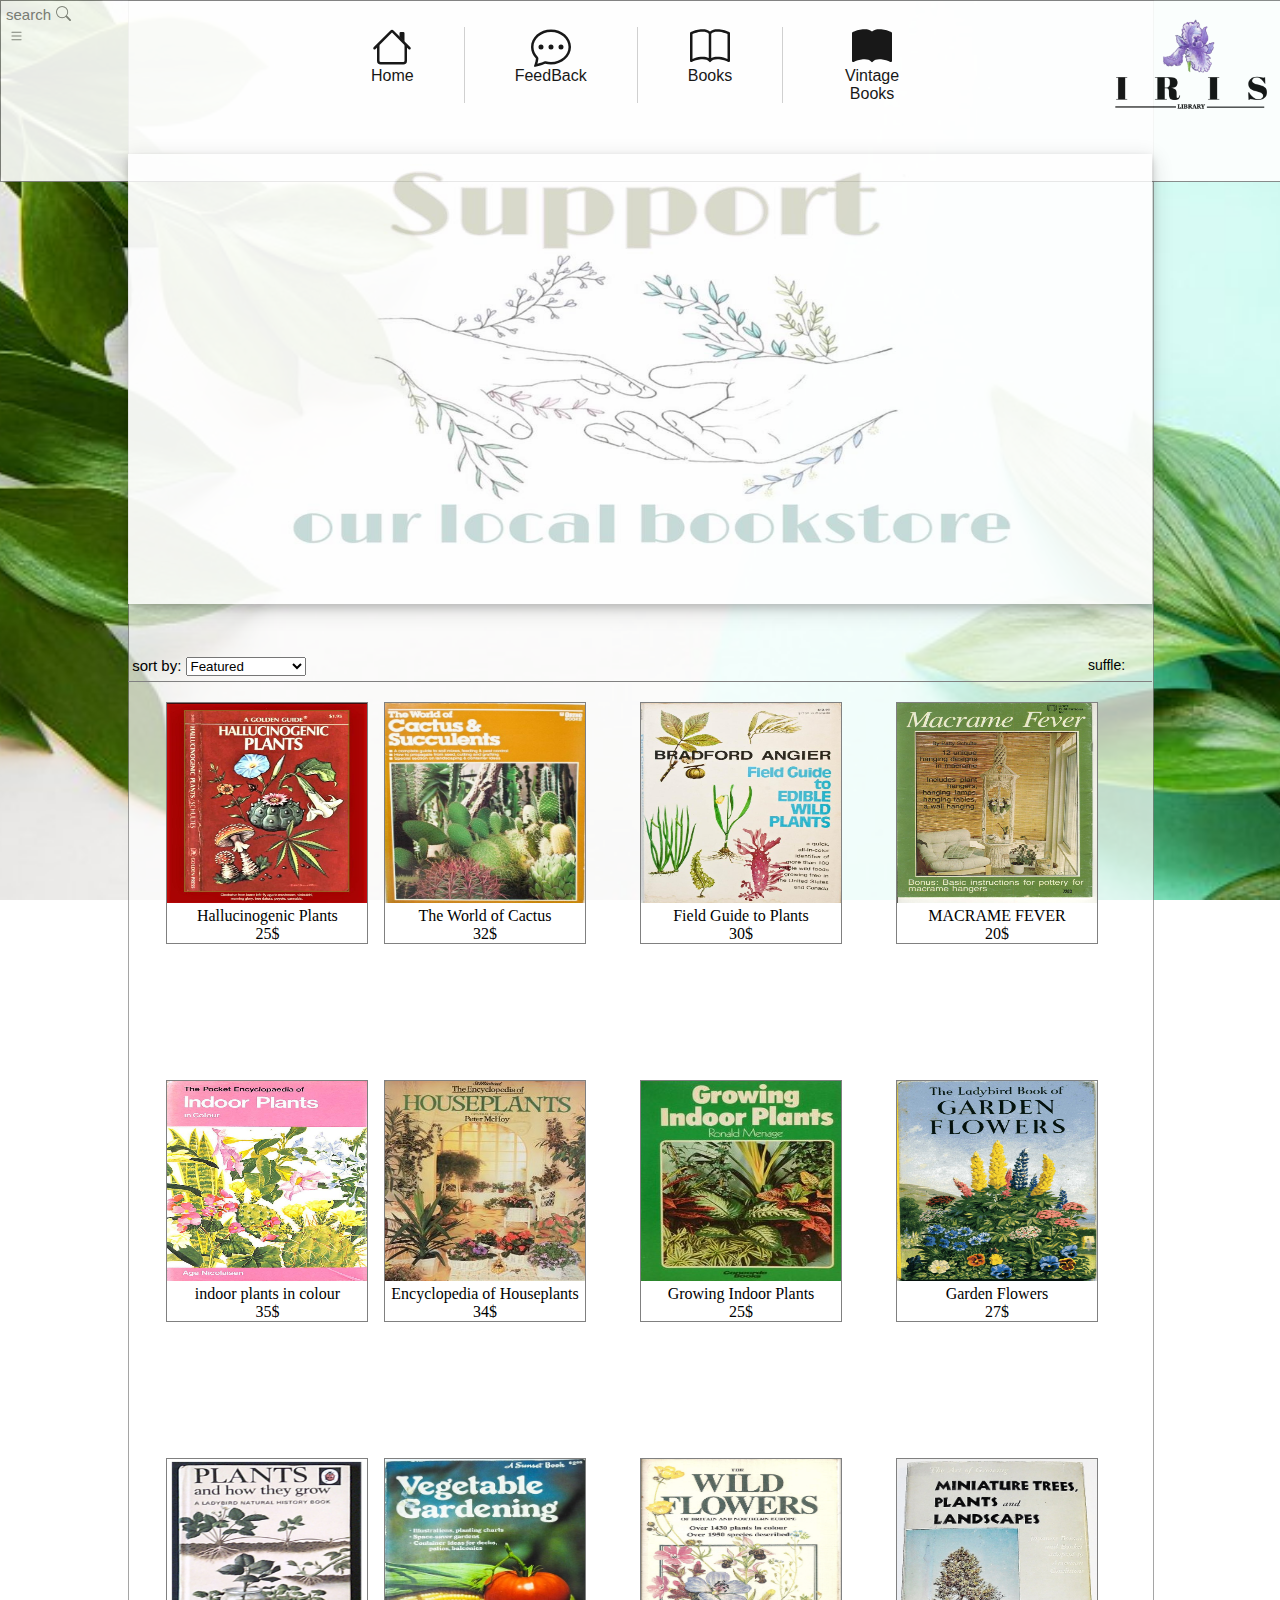
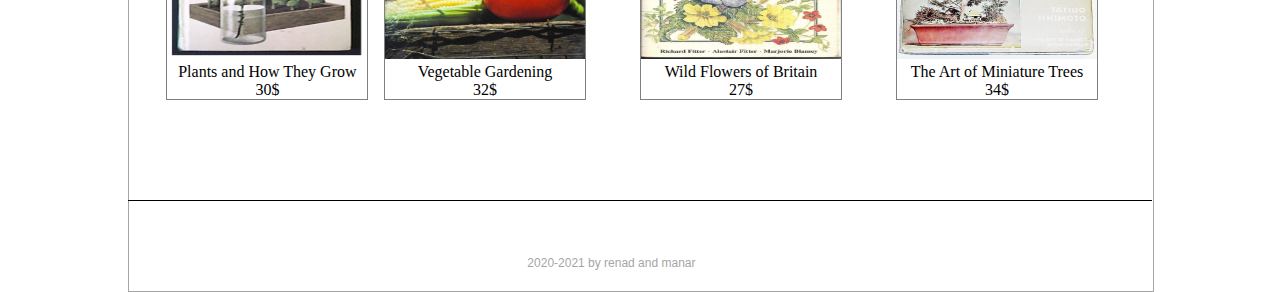
<file: index3.html>
<!DOCTYPE html>
<html lang="en">
<head>
	<meta charset="utf-8">
	<link rel="stylesheet" href="style.css">
	<link rel="stylesheet" href="https://use.fontawesome.com/releases/v5.15.1/css/all.css" integrity="sha384-vp86vTRFVJgpjF9jiIGPEEqYqlDwgyBgEF109VFjmqGmIY/Y4HV4d3Gp2irVfcrp" crossorigin="anonymous">
	<title>Vintage Books</title> <!-- the page of the vintage books items-->
</head>
<body>
		<div class="wbg3"><!-- the white background -->
	</div>
	<section class="header2">
		<div class="pnav"><!-- the  navbar aka header of the site pages for quick access-->
			<section class="search"><!-- search bar to search about specific book-->
			<div class="spanSearch"><!-- # direct the user to the same page -->
				<div><svg width="1em" height="1em" viewBox="0 0 16 16" class="bi bi-search" fill="currentColor" xmlns="http://www.w3.org/2000/svg">
                <path fill-rule="evenodd" d="M10.442 10.442a1 1 0 0 1 1.415 0l3.85 3.85a1 1 0 0 1-1.414 1.415l-3.85-3.85a1 1 0 0 1 0-1.415z"/>
                <path fill-rule="evenodd" d="M6.5 12a5.5 5.5 0 1 0 0-11 5.5 5.5 0 0 0 0 11zM13 6.5a6.5 6.5 0 1 1-13 0 6.5 6.5 0 0 1 13 0z"/>
                </svg>
				 search </div>
				</div>
			</section>
	<div class="dropdownMenu-p"><!-- dropdown menue for site content -->
		<button class="dropbtn-p">
		<svg width="1em" height="1em" viewBox="0 0 16 16" class="bi bi-list" fill="currentColor" xmlns="http://www.w3.org/2000/svg">
         <path fill-rule="evenodd" d="M2.5 11.5A.5.5 0 0 1 3 11h10a.5.5 0 0 1 0 1H3a.5.5 0 0 1-.5-.5zm0-4A.5.5 0 0 1 3 7h10a.5.5 0 0 1 0 1H3a.5.5 0 0 1-.5-.5zm0-4A.5.5 0 0 1 3 3h10a.5.5 0 0 1 0 1H3a.5.5 0 0 1-.5-.5z"/>
         </svg></button>
        <div class="menu-content-p">
        	<a href="login.html">Profile</a><!-- log in to account --> <!-- # direct the user to the profile page -->
        	<a href="aboutus.html">About us</a><!-- about the site and the creators --> <!-- # direct the user to the same page -->
        	<a href="index4.html">Help & Support</a><!-- any help or q's--> <!-- # direct the user to the same page -->
        </div>
	</div>
			<div class="cout">
				<i class="fas fa-shopping-cart"></i><!-- check out icon direct the user to check out page -->
				<i class="fas fa-heart"></i><!-- wishlist icon direct  the user to wishlist page -->
				<a href="login.html"><i class="fas fa-user-circle"></i></a><!-- log in/ sign in icon direct the user to register page -->
			</div>
			<img class="hlogo" src="img/logo.PNG" alt="logo"><!-- site logo in smaller size-->
			<ul class="navbar"><!--navbar for site content-->
			<li id="n1">
				<a href="index.html"> <!--home page-->
					<div class="icon"><svg width="1em" height="1em" viewBox="0 0 16 16" class="bi bi-house" fill="currentColor" xmlns="http://www.w3.org/2000/svg">
                    <path fill-rule="evenodd" d="M2 13.5V7h1v6.5a.5.5 0 0 0 .5.5h9a.5.5 0 0 0 .5-.5V7h1v6.5a1.5 1.5 0 0 1-1.5 1.5h-9A1.5 1.5 0 0 1 2 13.5zm11-11V6l-2-2V2.5a.5.5 0 0 1 .5-.5h1a.5.5 0 0 1 .5.5z"/>
                    <path fill-rule="evenodd" d="M7.293 1.5a1 1 0 0 1 1.414 0l6.647 6.646a.5.5 0 0 1-.708.708L8 2.207 1.354 8.854a.5.5 0 1 1-.708-.708L7.293 1.5z"/>
                    </svg>
                    <svg width="1em" height="1em" viewBox="0 0 16 16" class="bi bi-house" fill="currentColor" xmlns="http://www.w3.org/2000/svg">
                    <path fill-rule="evenodd" d="M2 13.5V7h1v6.5a.5.5 0 0 0 .5.5h9a.5.5 0 0 0 .5-.5V7h1v6.5a1.5 1.5 0 0 1-1.5 1.5h-9A1.5 1.5 0 0 1 2 13.5zm11-11V6l-2-2V2.5a.5.5 0 0 1 .5-.5h1a.5.5 0 0 1 .5.5z"/>
                    <path fill-rule="evenodd" d="M7.293 1.5a1 1 0 0 1 1.414 0l6.647 6.646a.5.5 0 0 1-.708.708L8 2.207 1.354 8.854a.5.5 0 1 1-.708-.708L7.293 1.5z"/>
                    </svg>
                    </div>
					<div class="name">Home</div> <!--the home page,first page in the site can be accessed directly from the navbar-->
				</a>
			</li>

			<li id="n2">
				<a href="index4.html"><!--feedback page the current page,for visetors feedback and complains-->
					<div class="icon"><svg width="1em" height="1em" viewBox="0 0 16 16" class="bi bi-chat-dots" fill="currentColor" xmlns="http://www.w3.org/2000/svg">
                    <path fill-rule="evenodd" d="M2.678 11.894a1 1 0 0 1 .287.801 10.97 10.97 0 0 1-.398 2c1.395-.323 2.247-.697 2.634-.893a1 1 0 0 1 .71-.074A8.06 8.06 0 0 0 8 14c3.996 0 7-2.807 7-6 0-3.192-3.004-6-7-6S1 4.808 1 8c0 1.468.617 2.83 1.678 3.894zm-.493 3.905a21.682 21.682 0 0 1-.713.129c-.2.032-.352-.176-.273-.362a9.68 9.68 0 0 0 .244-.637l.003-.01c.248-.72.45-1.548.524-2.319C.743 11.37 0 9.76 0 8c0-3.866 3.582-7 8-7s8 3.134 8 7-3.582 7-8 7a9.06 9.06 0 0 1-2.347-.306c-.52.263-1.639.742-3.468 1.105z"/>
                    <path d="M5 8a1 1 0 1 1-2 0 1 1 0 0 1 2 0zm4 0a1 1 0 1 1-2 0 1 1 0 0 1 2 0zm4 0a1 1 0 1 1-2 0 1 1 0 0 1 2 0z"/>
                    </svg>
                    <svg width="1em" height="1em" viewBox="0 0 16 16" class="bi bi-chat-dots" fill="currentColor" xmlns="http://www.w3.org/2000/svg">
                    <path fill-rule="evenodd" d="M2.678 11.894a1 1 0 0 1 .287.801 10.97 10.97 0 0 1-.398 2c1.395-.323 2.247-.697 2.634-.893a1 1 0 0 1 .71-.074A8.06 8.06 0 0 0 8 14c3.996 0 7-2.807 7-6 0-3.192-3.004-6-7-6S1 4.808 1 8c0 1.468.617 2.83 1.678 3.894zm-.493 3.905a21.682 21.682 0 0 1-.713.129c-.2.032-.352-.176-.273-.362a9.68 9.68 0 0 0 .244-.637l.003-.01c.248-.72.45-1.548.524-2.319C.743 11.37 0 9.76 0 8c0-3.866 3.582-7 8-7s8 3.134 8 7-3.582 7-8 7a9.06 9.06 0 0 1-2.347-.306c-.52.263-1.639.742-3.468 1.105z"/>
                    <path d="M5 8a1 1 0 1 1-2 0 1 1 0 0 1 2 0zm4 0a1 1 0 1 1-2 0 1 1 0 0 1 2 0zm4 0a1 1 0 1 1-2 0 1 1 0 0 1 2 0z"/>
                    </svg>
                    </div>
					<div class="name">FeedBack</div> <!--the feedback page,can be accessed directly from the navbar-->
				</a>
			</li>

			<li id="n3">
				<a href="index2.html"><!--the new unused book page-->
					<div class="icon"><svg width="1em" height="1em" viewBox="0 0 16 16" class="bi bi-book" fill="currentColor" xmlns="http://www.w3.org/2000/svg">
                    <path fill-rule="evenodd" d="M1 2.828v9.923c.918-.35 2.107-.692 3.287-.81 1.094-.111 2.278-.039 3.213.492V2.687c-.654-.689-1.782-.886-3.112-.752-1.234.124-2.503.523-3.388.893zm7.5-.141v9.746c.935-.53 2.12-.603 3.213-.493 1.18.12 2.37.461 3.287.811V2.828c-.885-.37-2.154-.769-3.388-.893-1.33-.134-2.458.063-3.112.752zM8 1.783C7.015.936 5.587.81 4.287.94c-1.514.153-3.042.672-3.994 1.105A.5.5 0 0 0 0 2.5v11a.5.5 0 0 0 .707.455c.882-.4 2.303-.881 3.68-1.02 1.409-.142 2.59.087 3.223.877a.5.5 0 0 0 .78 0c.633-.79 1.814-1.019 3.222-.877 1.378.139 2.8.62 3.681 1.02A.5.5 0 0 0 16 13.5v-11a.5.5 0 0 0-.293-.455c-.952-.433-2.48-.952-3.994-1.105C10.413.809 8.985.936 8 1.783z"/>
                    </svg>
                    <svg width="1em" height="1em" viewBox="0 0 16 16" class="bi bi-book" fill="currentColor" xmlns="http://www.w3.org/2000/svg">
                    <path fill-rule="evenodd" d="M1 2.828v9.923c.918-.35 2.107-.692 3.287-.81 1.094-.111 2.278-.039 3.213.492V2.687c-.654-.689-1.782-.886-3.112-.752-1.234.124-2.503.523-3.388.893zm7.5-.141v9.746c.935-.53 2.12-.603 3.213-.493 1.18.12 2.37.461 3.287.811V2.828c-.885-.37-2.154-.769-3.388-.893-1.33-.134-2.458.063-3.112.752zM8 1.783C7.015.936 5.587.81 4.287.94c-1.514.153-3.042.672-3.994 1.105A.5.5 0 0 0 0 2.5v11a.5.5 0 0 0 .707.455c.882-.4 2.303-.881 3.68-1.02 1.409-.142 2.59.087 3.223.877a.5.5 0 0 0 .78 0c.633-.79 1.814-1.019 3.222-.877 1.378.139 2.8.62 3.681 1.02A.5.5 0 0 0 16 13.5v-11a.5.5 0 0 0-.293-.455c-.952-.433-2.48-.952-3.994-1.105C10.413.809 8.985.936 8 1.783z"/>
                    </svg>
                    </div>
					<div class="name">Books</div><!--the Books page,can be accessed directly from the navbar-->
				</a>
			</li>

				<li id="n4">
				<a href="index3.html"><!--the vintage books page-->
					<div class="icon"><svg width="1em" height="1em" viewBox="0 0 16 16" class="bi bi-book-fill" fill="currentColor" xmlns="http://www.w3.org/2000/svg">
                    <path fill-rule="evenodd" d="M8 1.783C7.015.936 5.587.81 4.287.94c-1.514.153-3.042.672-3.994 1.105A.5.5 0 0 0 0 2.5v11a.5.5 0 0 0 .707.455c.882-.4 2.303-.881 3.68-1.02 1.409-.142 2.59.087 3.223.877a.5.5 0 0 0 .78 0c.633-.79 1.814-1.019 3.222-.877 1.378.139 2.8.62 3.681 1.02A.5.5 0 0 0 16 13.5v-11a.5.5 0 0 0-.293-.455c-.952-.433-2.48-.952-3.994-1.105C10.413.809 8.985.936 8 1.783z"/>
                    </svg>
                    <svg width="1em" height="1em" viewBox="0 0 16 16" class="bi bi-book-fill" fill="currentColor" xmlns="http://www.w3.org/2000/svg">
                    <path fill-rule="evenodd" d="M8 1.783C7.015.936 5.587.81 4.287.94c-1.514.153-3.042.672-3.994 1.105A.5.5 0 0 0 0 2.5v11a.5.5 0 0 0 .707.455c.882-.4 2.303-.881 3.68-1.02 1.409-.142 2.59.087 3.223.877a.5.5 0 0 0 .78 0c.633-.79 1.814-1.019 3.222-.877 1.378.139 2.8.62 3.681 1.02A.5.5 0 0 0 16 13.5v-11a.5.5 0 0 0-.293-.455c-.952-.433-2.48-.952-3.994-1.105C10.413.809 8.985.936 8 1.783z"/>
                    </svg>
                    </div>
					<div class="name">Vintage Books</div><!--the vintage books page,can be accessed directly from the navbar-->
				</a>
			</li>
		</ul>
		</div>
	</section> 
	<img class="board" src="img/boardd2.JPG" alt="boardd2"><!--board space for ads-->
	<div class="suf">suffle: <i class="fas fa-random"></i></div><!--suffle button-->
	<div class="sort3"> <!--items can be sorted by-->
		<label for="srt"> &nbsp;sort by:</label>
		<select id="srt">
			<option value="featured">Featured</option><!--option1-->
			<option value="rate">Top rated</option><!--option2-->
			<option value="low">Price low to high</option><!--option3-->
			<option value="high">Price high to low</option><!--option4-->
		</select>
	</div>
	<div class="bks"> <!--The Books class-->
		<div class="Vbk1"><!--book#1-->
			<a href="#"><img src="img/vinBK1.jpg" alt="vinBK1"></a><!--book#1 cover-->
			<div class="desc">Hallucinogenic Plants</div><!--book#1 title-->25$
			 <div class="strate"><i class="fas fa-star"></i><i class="fas fa-star"></i><i class="fas fa-star"></i><i class="fas fa-star"></i><i class="fas fa-star-half-alt"></i></div> <!--rating-->
			<div class="cw"><i class="fas fa-shopping-cart"></i> <i class="far fa-heart"></i></div></div><!--add to cart/wishlist-->
			
		<div class="Vbk2"><!--book#2-->
			<a href="#"><img src="img/vinBK2.jpg" alt="vinBK2"></a><!--book#2 cover-->
			<div class="desc">The World of Cactus</div><!--book#2 title-->32$
			<div class="strate"><i class="fas fa-star"></i><i class="fas fa-star"></i><i class="fas fa-star"></i><i class="fas fa-star"></i><i class="fas fa-star"></i></div><!--rating-->
			<div class="cw"><i class="fas fa-shopping-cart"></i> <i class="far fa-heart"></i></div></div><!--add to cart/wishlist-->
			
		<div class="Vbk3"><!--book#3-->
			<a href="#"><img src="img/vinBK3.jpg" alt="vinBK3"></a><!--book#3 cover-->
			<div class="desc">Field Guide to Plants</div><!--book#3 title-->30$
			<div class="strate"><i class="fas fa-star"></i><i class="fas fa-star"></i><i class="fas fa-star"></i><i class="fas fa-star"></i><i class="fas fa-star"></i></div><!--rating-->
			<div class="cw"><i class="fas fa-shopping-cart"></i> <i class="far fa-heart"></i></div></div><!--add to cart/wishlist-->
			
		<div class="Vbk4"><!--book#4-->
			<a href="#"><img src="img/vinBK4.jpg" alt="vinBK4"></a><!--book#4 cover-->
			<div class="desc">MACRAME FEVER</div><!--book#4 title-->20$
			<div class="strate"><i class="fas fa-star"></i><i class="fas fa-star"></i><i class="fas fa-star"></i><i class="fas fa-star"></i><i class="fas fa-star"></i></div><!--title-->
			<div class="cw"><i class="fas fa-shopping-cart"></i> <i class="far fa-heart"></i></div></div><!--add to cart/wishlist-->
			
		<div class="Vbk5"><!--book#5-->
			<a href="#"><img src="img/vinBK5.jpg" alt="vinBK5"></a><!--book#5 cover-->
			<div class="desc">indoor plants in colour</div><!--book#5  title-->35$
			<div class="strate"><i class="fas fa-star"></i><i class="fas fa-star"></i><i class="fas fa-star"></i><i class="fas fa-star"></i><i class="fas fa-star"></i></div><!--rating-->
			<div class="cw"><i class="fas fa-shopping-cart"></i> <i class="far fa-heart"></i></div></div><!--add to cart/wishlist-->
			
		<div class="Vbk6"><!--book#6-->
			<a href="#"><img src="img/vinBK6.jpg" alt="vinBK6"></a><!--book#6  cover-->
			<div class="desc">Encyclopedia of Houseplants</div><!--book#6 title-->34$
			<div class="strate"><i class="fas fa-star"></i><i class="fas fa-star"></i><i class="fas fa-star"></i><i class="fas fa-star"></i><i class="fas fa-star"></i></div><!--rating-->
			<div class="cw"><i class="fas fa-shopping-cart"></i> <i class="far fa-heart"></i></div></div><!--add to cart/wishlist-->
			
		<div class="Vbk7"><!--book#7-->
			<a href="#"><img src="img/vinBK7.jpg" alt="vinBK7"></a><!--book#7 cover-->
			<div class="desc">Growing Indoor Plants</div><!--book#7  title-->25$
			<div class="strate"><i class="fas fa-star"></i><i class="fas fa-star"></i><i class="fas fa-star"></i><i class="fas fa-star"></i><i class="fas fa-star"></i></div><!--rating-->
			<div class="cw"><i class="fas fa-shopping-cart"></i> <i class="far fa-heart"></i></div></div><!--add to cart/wishlist-->
			
		<div class="Vbk8"><!--book#8-->
			<a href="#"><img src="img/vinBK8.jpg" alt="vinBK8"></a><!--book#8 cover-->
			<div class="desc">Garden Flowers</div><!--book#8  title-->27$
			<div class="strate"><i class="fas fa-star"></i><i class="fas fa-star"></i><i class="fas fa-star"></i><i class="fas fa-star"></i><i class="fas fa-star"></i></div><!--rating-->
			<div class="cw"><i class="fas fa-shopping-cart"></i> <i class="far fa-heart"></i></div></div><!--add to cart/wishlist-->
			
		<div class="Vbk9"><!--book#9-->
			<a href="#"><img src="img/vinBK9.jpg" alt="vinBK9"></a><!--book#9 cover-->
			<div class="desc">Plants and How They Grow</div><!--book#9 title-->30$
			<div class="strate"><i class="fas fa-star"></i><i class="fas fa-star"></i><i class="fas fa-star"></i><i class="fas fa-star"></i><i class="fas fa-star"></i></div><!--rating-->
			<div class="cw"><i class="fas fa-shopping-cart"></i> <i class="far fa-heart"></i></div></div><!--add to cart/wishlist-->
			
		<div class="Vbk10"><!--book#10-->
			<a href="#"><img src="img/vinBK10.jpg" alt="vinBK10"></a><!--book#10 cover-->
			<div class="desc">Vegetable Gardening</div><!--book#10  title-->32$
			<div class="strate"><i class="fas fa-star"></i><i class="fas fa-star"></i><i class="fas fa-star"></i><i class="fas fa-star"></i><i class="fas fa-star"></i></div><!--rating-->
			<div class="cw"><i class="fas fa-shopping-cart"></i> <i class="far fa-heart"></i></div></div><!--add to cart/wishlist-->
			
		<div class="Vbk11"><!--book#11-->
			<a href="#"><img src="img/vinBK11.jpg" alt="vinBK11"></a><!--book#11 cover-->
			<div class="desc">Wild Flowers of Britain</div><!--book#11 title-->27$
			<div class="strate"><i class="fas fa-star"></i><i class="fas fa-star"></i><i class="fas fa-star"></i><i class="fas fa-star"></i><i class="fas fa-star"></i></div><!--rating-->
			<div class="cw"><i class="fas fa-shopping-cart"></i> <i class="far fa-heart"></i></div></div><!--add to cart/wishlist-->
			
		<div class="Vbk12"><!--book#12-->
			<a href="#"><img src="img/vinBK12.jpg" alt="vinBK12"></a><!--book#12 cover-->
			<div class="desc">The Art of Miniature Trees</div><!--book#12 title-->34$
			<div class="strate"><i class="fas fa-star"></i><i class="fas fa-star"></i><i class="fas fa-star"></i><i class="fas fa-star"></i><i class="fas fa-star"></i></div><!--rating-->
			<div class="cw"><i class="fas fa-shopping-cart"></i> <i class="far fa-heart"></i></div></div><!--add to cart/wishlist-->
			</div>

	<div class="pfooter3"><!--books page fotter contains all of our social medias for quick access-->
		<div class="ficon">
				  <a href="#"><i class="fab fa-facebook-f"></i></a><a href="#"><i class="fab fa-twitter"></i></a>
   	              <a href="#"><i class="fab fa-instagram"></i></a><a href="#"><i class="fab fa-google-plus-g"></i></a><a href="#"><i class="fab fa-pinterest"></i></a>
		</div>
		<div class="fline"><!--line seperator-->
   	            <span><i class="far fa-copyright"></i>2020-2021 by renad and manar</span><!--creator of the site-->
       </div>
	</div>
</body>
</html>
</file>
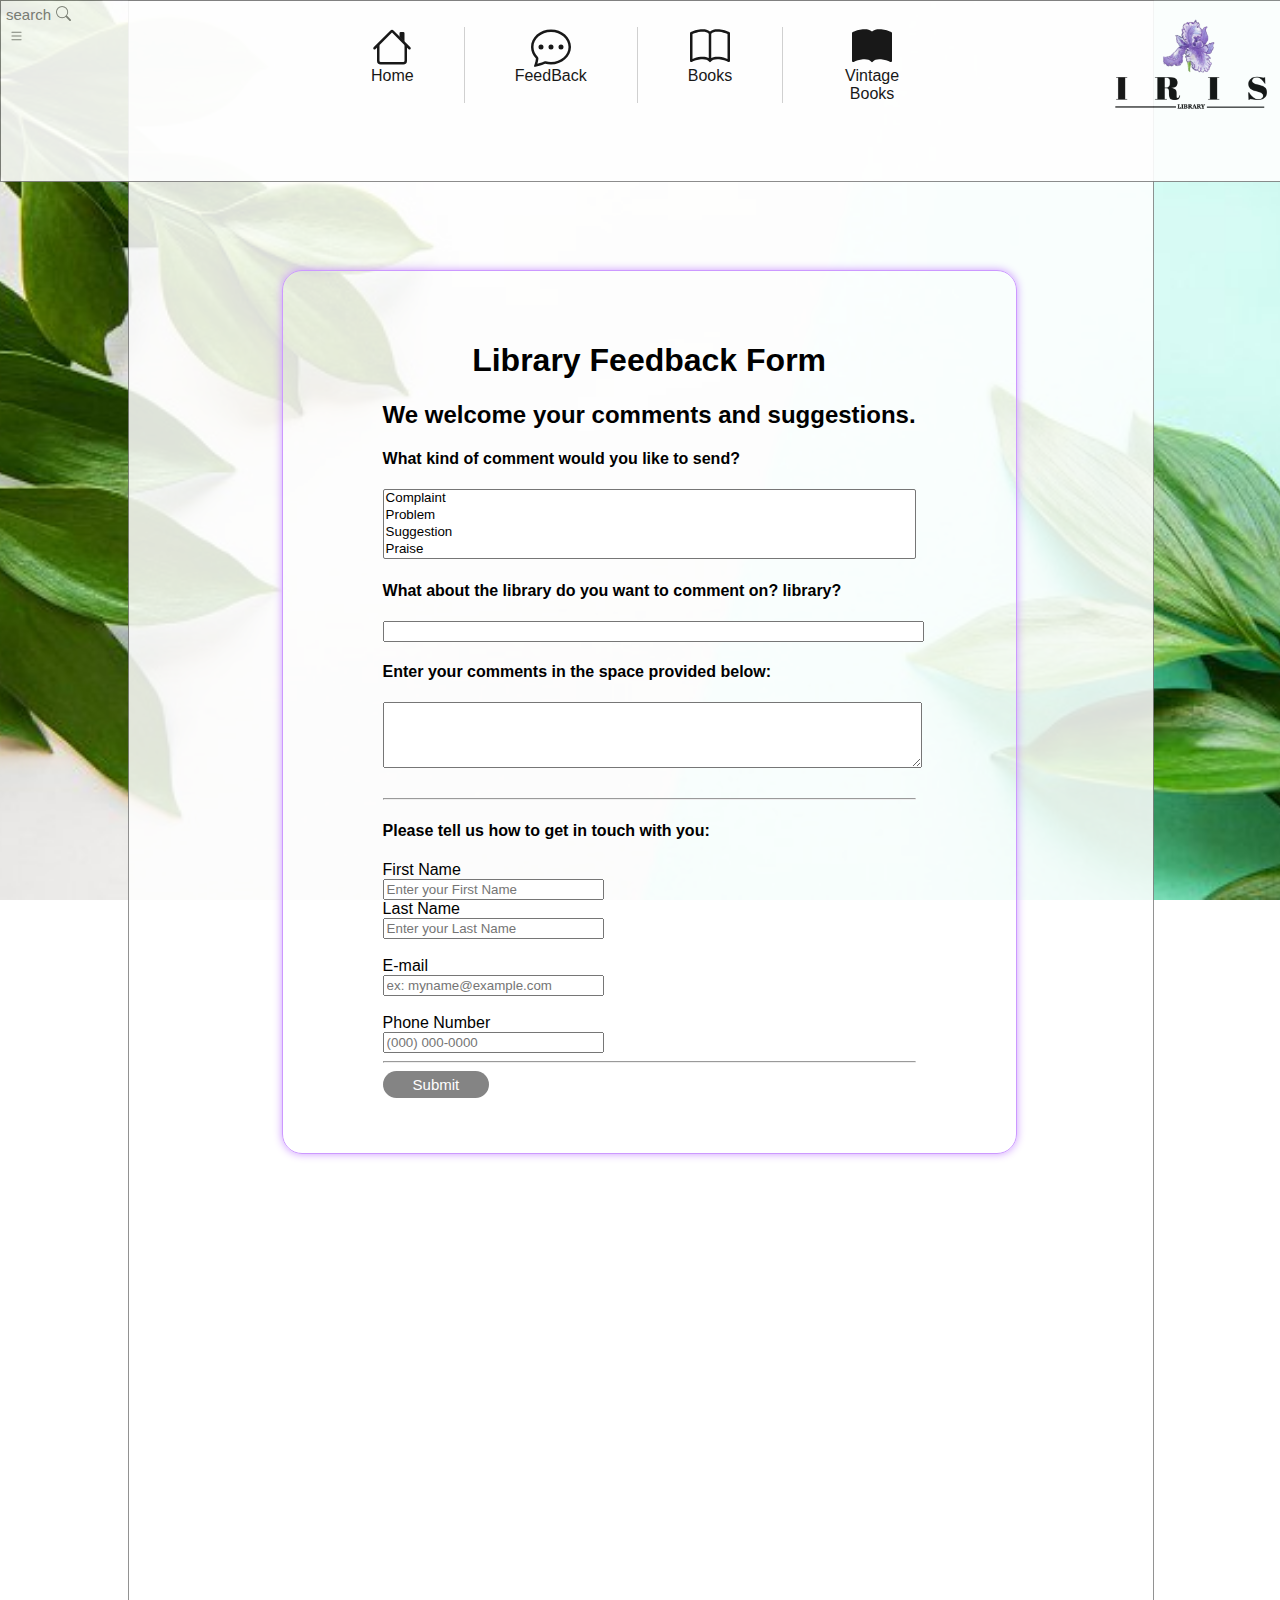
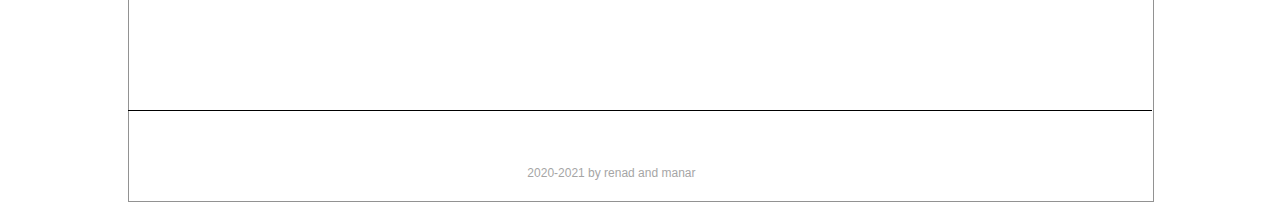
<file: index4.html>
<!DOCTYPE html>
<html lang="en">
<head>
	<meta charset="utf-8">
	<link rel="stylesheet" href="style.css">
	<link rel="stylesheet" href="https://use.fontawesome.com/releases/v5.15.1/css/all.css" integrity="sha384-vp86vTRFVJgpjF9jiIGPEEqYqlDwgyBgEF109VFjmqGmIY/Y4HV4d3Gp2irVfcrp" crossorigin="anonymous">
	<title>Feedback</title> <!-- feedback page for visetors suggestions and complains about the site and services -->
</head>
<body>
	<div class="wbg2">  <!-- the  white background -->
	</div>
	<section class="header2">
		<div class="pnav"> <!-- the  navbar aka header of the site pages for quick access-->
			<section class="search"><!-- search bar to search about specific book-->
			<div class="spanSearch"><!-- # direct the user to the same page -->
				<div><svg width="1em" height="1em" viewBox="0 0 16 16" class="bi bi-search" fill="currentColor" xmlns="http://www.w3.org/2000/svg">
                <path fill-rule="evenodd" d="M10.442 10.442a1 1 0 0 1 1.415 0l3.85 3.85a1 1 0 0 1-1.414 1.415l-3.85-3.85a1 1 0 0 1 0-1.415z"/>
                <path fill-rule="evenodd" d="M6.5 12a5.5 5.5 0 1 0 0-11 5.5 5.5 0 0 0 0 11zM13 6.5a6.5 6.5 0 1 1-13 0 6.5 6.5 0 0 1 13 0z"/>
                </svg>
				 search </div>
				</div>
			</section>
		<div class="menu"> <!-- drop down menue to access site services quick -->
	<div class="dropdownMenu-p"><!-- dropdown menue for site content -->
		<button class="dropbtn-p">
		<svg width="1em" height="1em" viewBox="0 0 16 16" class="bi bi-list" fill="currentColor" xmlns="http://www.w3.org/2000/svg">
         <path fill-rule="evenodd" d="M2.5 11.5A.5.5 0 0 1 3 11h10a.5.5 0 0 1 0 1H3a.5.5 0 0 1-.5-.5zm0-4A.5.5 0 0 1 3 7h10a.5.5 0 0 1 0 1H3a.5.5 0 0 1-.5-.5zm0-4A.5.5 0 0 1 3 3h10a.5.5 0 0 1 0 1H3a.5.5 0 0 1-.5-.5z"/>
         </svg></button>
        <div class="menu-content-p">
        	<a href="login.html">Profile</a><!-- log in to account --> <!-- # direct the user to the profile page -->
        	<a href="aboutus.html">About us</a><!-- about the site and the creators --> <!-- # direct the user to the same page -->
        	<a href="index4.html">Help & Support</a><!-- any help or q's--> <!-- # direct the user to the same page -->
        </div>
	</div>
			<div class="cout"> 
				<i class="fas fa-shopping-cart"></i>  <!-- check out icon direct the user to check out page -->
				<i class="fas fa-heart"></i> <!-- wishlist icon direct  the user to wishlist page -->
				<a href="login.html"><i class="fas fa-user-circle"></i></a> <!-- log in/ sign in icon direct the user to register page -->
			</div>
			<img class="hlogo" src="img/logo.PNG" alt="logo"> <!-- site logo in smaller size-->
			<ul class="navbar">
			<li id="n1">
				<a href="index.html"> <!-- home page-->
					<div class="icon"><svg width="1em" height="1em" viewBox="0 0 16 16" class="bi bi-house" fill="currentColor" xmlns="http://www.w3.org/2000/svg">
                    <path fill-rule="evenodd" d="M2 13.5V7h1v6.5a.5.5 0 0 0 .5.5h9a.5.5 0 0 0 .5-.5V7h1v6.5a1.5 1.5 0 0 1-1.5 1.5h-9A1.5 1.5 0 0 1 2 13.5zm11-11V6l-2-2V2.5a.5.5 0 0 1 .5-.5h1a.5.5 0 0 1 .5.5z"/>
                    <path fill-rule="evenodd" d="M7.293 1.5a1 1 0 0 1 1.414 0l6.647 6.646a.5.5 0 0 1-.708.708L8 2.207 1.354 8.854a.5.5 0 1 1-.708-.708L7.293 1.5z"/>
                    </svg>
                    <svg width="1em" height="1em" viewBox="0 0 16 16" class="bi bi-house" fill="currentColor" xmlns="http://www.w3.org/2000/svg">
                    <path fill-rule="evenodd" d="M2 13.5V7h1v6.5a.5.5 0 0 0 .5.5h9a.5.5 0 0 0 .5-.5V7h1v6.5a1.5 1.5 0 0 1-1.5 1.5h-9A1.5 1.5 0 0 1 2 13.5zm11-11V6l-2-2V2.5a.5.5 0 0 1 .5-.5h1a.5.5 0 0 1 .5.5z"/>
                    <path fill-rule="evenodd" d="M7.293 1.5a1 1 0 0 1 1.414 0l6.647 6.646a.5.5 0 0 1-.708.708L8 2.207 1.354 8.854a.5.5 0 1 1-.708-.708L7.293 1.5z"/>
                    </svg>
                    </div>
					<div class="name">Home</div>  <!--the home page,first page in the site can be accessed directly from the navbar-->
				</a>
			</li>

			<li id="n2">
				<a href="index4.html"> <!--feedback page the current page,for visetors feedback and complains-->
					<div class="icon"><svg width="1em" height="1em" viewBox="0 0 16 16" class="bi bi-chat-dots" fill="currentColor" xmlns="http://www.w3.org/2000/svg">
                    <path fill-rule="evenodd" d="M2.678 11.894a1 1 0 0 1 .287.801 10.97 10.97 0 0 1-.398 2c1.395-.323 2.247-.697 2.634-.893a1 1 0 0 1 .71-.074A8.06 8.06 0 0 0 8 14c3.996 0 7-2.807 7-6 0-3.192-3.004-6-7-6S1 4.808 1 8c0 1.468.617 2.83 1.678 3.894zm-.493 3.905a21.682 21.682 0 0 1-.713.129c-.2.032-.352-.176-.273-.362a9.68 9.68 0 0 0 .244-.637l.003-.01c.248-.72.45-1.548.524-2.319C.743 11.37 0 9.76 0 8c0-3.866 3.582-7 8-7s8 3.134 8 7-3.582 7-8 7a9.06 9.06 0 0 1-2.347-.306c-.52.263-1.639.742-3.468 1.105z"/>
                    <path d="M5 8a1 1 0 1 1-2 0 1 1 0 0 1 2 0zm4 0a1 1 0 1 1-2 0 1 1 0 0 1 2 0zm4 0a1 1 0 1 1-2 0 1 1 0 0 1 2 0z"/>
                    </svg>
                    <svg width="1em" height="1em" viewBox="0 0 16 16" class="bi bi-chat-dots" fill="currentColor" xmlns="http://www.w3.org/2000/svg">
                    <path fill-rule="evenodd" d="M2.678 11.894a1 1 0 0 1 .287.801 10.97 10.97 0 0 1-.398 2c1.395-.323 2.247-.697 2.634-.893a1 1 0 0 1 .71-.074A8.06 8.06 0 0 0 8 14c3.996 0 7-2.807 7-6 0-3.192-3.004-6-7-6S1 4.808 1 8c0 1.468.617 2.83 1.678 3.894zm-.493 3.905a21.682 21.682 0 0 1-.713.129c-.2.032-.352-.176-.273-.362a9.68 9.68 0 0 0 .244-.637l.003-.01c.248-.72.45-1.548.524-2.319C.743 11.37 0 9.76 0 8c0-3.866 3.582-7 8-7s8 3.134 8 7-3.582 7-8 7a9.06 9.06 0 0 1-2.347-.306c-.52.263-1.639.742-3.468 1.105z"/>
                    <path d="M5 8a1 1 0 1 1-2 0 1 1 0 0 1 2 0zm4 0a1 1 0 1 1-2 0 1 1 0 0 1 2 0zm4 0a1 1 0 1 1-2 0 1 1 0 0 1 2 0z"/>
                    </svg>
                    </div>
					<div class="name">FeedBack</div> <!--the feedback page,can be accessed directly from the navbar-->
				</a>
			</li>

			<li id="n3">
				<a href="index2.html"><!--the new unused book page-->
					<div class="icon"><svg width="1em" height="1em" viewBox="0 0 16 16" class="bi bi-book" fill="currentColor" xmlns="http://www.w3.org/2000/svg">
                    <path fill-rule="evenodd" d="M1 2.828v9.923c.918-.35 2.107-.692 3.287-.81 1.094-.111 2.278-.039 3.213.492V2.687c-.654-.689-1.782-.886-3.112-.752-1.234.124-2.503.523-3.388.893zm7.5-.141v9.746c.935-.53 2.12-.603 3.213-.493 1.18.12 2.37.461 3.287.811V2.828c-.885-.37-2.154-.769-3.388-.893-1.33-.134-2.458.063-3.112.752zM8 1.783C7.015.936 5.587.81 4.287.94c-1.514.153-3.042.672-3.994 1.105A.5.5 0 0 0 0 2.5v11a.5.5 0 0 0 .707.455c.882-.4 2.303-.881 3.68-1.02 1.409-.142 2.59.087 3.223.877a.5.5 0 0 0 .78 0c.633-.79 1.814-1.019 3.222-.877 1.378.139 2.8.62 3.681 1.02A.5.5 0 0 0 16 13.5v-11a.5.5 0 0 0-.293-.455c-.952-.433-2.48-.952-3.994-1.105C10.413.809 8.985.936 8 1.783z"/>
                    </svg>
                    <svg width="1em" height="1em" viewBox="0 0 16 16" class="bi bi-book" fill="currentColor" xmlns="http://www.w3.org/2000/svg">
                    <path fill-rule="evenodd" d="M1 2.828v9.923c.918-.35 2.107-.692 3.287-.81 1.094-.111 2.278-.039 3.213.492V2.687c-.654-.689-1.782-.886-3.112-.752-1.234.124-2.503.523-3.388.893zm7.5-.141v9.746c.935-.53 2.12-.603 3.213-.493 1.18.12 2.37.461 3.287.811V2.828c-.885-.37-2.154-.769-3.388-.893-1.33-.134-2.458.063-3.112.752zM8 1.783C7.015.936 5.587.81 4.287.94c-1.514.153-3.042.672-3.994 1.105A.5.5 0 0 0 0 2.5v11a.5.5 0 0 0 .707.455c.882-.4 2.303-.881 3.68-1.02 1.409-.142 2.59.087 3.223.877a.5.5 0 0 0 .78 0c.633-.79 1.814-1.019 3.222-.877 1.378.139 2.8.62 3.681 1.02A.5.5 0 0 0 16 13.5v-11a.5.5 0 0 0-.293-.455c-.952-.433-2.48-.952-3.994-1.105C10.413.809 8.985.936 8 1.783z"/>
                    </svg>
                    </div>
					<div class="name">Books</div><!--the Books page,can be accessed directly from the navbar-->
				</a>
			</li>

				<li id="n4">
				<a href="index3.html"><!--the vintage books page-->
					<div class="icon"><svg width="1em" height="1em" viewBox="0 0 16 16" class="bi bi-book-fill" fill="currentColor" xmlns="http://www.w3.org/2000/svg">
                    <path fill-rule="evenodd" d="M8 1.783C7.015.936 5.587.81 4.287.94c-1.514.153-3.042.672-3.994 1.105A.5.5 0 0 0 0 2.5v11a.5.5 0 0 0 .707.455c.882-.4 2.303-.881 3.68-1.02 1.409-.142 2.59.087 3.223.877a.5.5 0 0 0 .78 0c.633-.79 1.814-1.019 3.222-.877 1.378.139 2.8.62 3.681 1.02A.5.5 0 0 0 16 13.5v-11a.5.5 0 0 0-.293-.455c-.952-.433-2.48-.952-3.994-1.105C10.413.809 8.985.936 8 1.783z"/>
                    </svg>
                    <svg width="1em" height="1em" viewBox="0 0 16 16" class="bi bi-book-fill" fill="currentColor" xmlns="http://www.w3.org/2000/svg">
                    <path fill-rule="evenodd" d="M8 1.783C7.015.936 5.587.81 4.287.94c-1.514.153-3.042.672-3.994 1.105A.5.5 0 0 0 0 2.5v11a.5.5 0 0 0 .707.455c.882-.4 2.303-.881 3.68-1.02 1.409-.142 2.59.087 3.223.877a.5.5 0 0 0 .78 0c.633-.79 1.814-1.019 3.222-.877 1.378.139 2.8.62 3.681 1.02A.5.5 0 0 0 16 13.5v-11a.5.5 0 0 0-.293-.455c-.952-.433-2.48-.952-3.994-1.105C10.413.809 8.985.936 8 1.783z"/>
                    </svg>
                    </div>
					<div class="name">Vintage Books</div><!--the vintage books page,can be accessed directly from the navbar-->
				</a>
			</li>
		</ul>
		</div>
	</section> 
    <div class="FB">
    <h1>Library Feedback Form</h1>
	<h2>We welcome your comments and suggestions.</h2>
    	<form class="feedback" id="Form" name="myForm" onsubmit="show()">
    		<h4>What kind of comment would you like to send?</h4>
             <select id="subject" class="subjects" size="4">
             	<option>Complaint</option>
             	<option>Problem</option>
             	<option>Suggestion</option>
             	<option>Praise</option>
             </select>
             <div class="s_err" id="serr">Please choose one</div><br>
	        <h4>What about the library do you want to comment on? library?</h4>
	        <input type="text" id="comment" name="cname" style="width: 100%" onfocus="input_OnFocus(this)" onblur="input_OnBlur(this)">
	        <div class="cm_err" id="cmerr">Please Fill the text field</div><br>
	        <h4>Enter your comments in the space provided below:</h4>
	        <textarea id="commentA" name="CA" rows="4" cols="50" onfocus="input_OnFocus(this)" onblur="input_OnBlur(this)"></textarea><br>
	        <div class="ca_err" id="caerr">Please Fill the text area</div><br><hr>
	        <h4>Please tell us how to get in touch with you:</h4>
	        <label>First Name</label><br><!--name field-->
	        <input type="text" id="fname" name="fn" placeholder="Enter your First Name" onfocus="input_OnFocus(this)" onblur="input_OnBlur(this)"> &nbsp; &nbsp; &nbsp; &nbsp; <!--type of the input  field-->
	        <div class="fn_err" id="fnerr">Please enter your first name</div><br>
	        <label>Last Name</label><br>
	        <input type="text" id="lname" placeholder="Enter your Last Name" onfocus="input_OnFocus(this)" onblur="input_OnBlur(this)"><br><!--type of the input  field-->
	        <div class="ln_err" id="lnerr">Please enter your last name</div><br>
	        <label>E-mail</label><br><!--email field-->
	        <input type="email" id="eml" placeholder="ex: myname@example.com" onfocus="input_OnFocus(this)" onblur="input_OnBlur(this)"><br><!--type of the input  field-->
	        <div class="e_err" id="eerr">Please enter your E-mail</div><br>
	        <label>Phone Number</label><br><!--phone number field-->
	        <input type="tel" id="phone" placeholder="(000) 000-0000" onfocus="input_OnFocus(this)" onblur="input_OnBlur(this)">
	        <!--<h4>Thank you for completing our survey.</h4>-->
	        <div class="pn_err" id="pnerr">Please enter your phone number</div><br><hr>
	        <button type="submit" class="sbtn">Submit</button><!--submit button-->
    	</form>
    </div>
    	<div class="DF" id="done">
			<div class="DCon">
				<span class="close" onclick="hide()">&times;</span>
				<h2>Thank you for completing our survey.</h2>
			</div>
		</div>
	<div class="pfooter4">  <!--fotter of the page direct the  user to our social media-->
		<div class="ficon">
				  <a href="#"><i class="fab fa-facebook-f"></i></a><a href="#"><i class="fab fa-twitter"></i></a> <!-- # direct the user to the same page -->
   	              <a href="#"><i class="fab fa-instagram"></i></a><a href="#"><i class="fab fa-google-plus-g"></i></a><a href="#"><i class="fab fa-pinterest"></i></a>
		</div>
		<div class="fline"><!--line seprator of the fotter-->
   	            <span><i class="far fa-copyright"></i>2020-2021 by renad and manar</span><!--creators of the  site:)-->
       </div>
	</div>
	<script type="text/javascript">
		

    var form = document.getElementById("Form");

    var subject=document.getElementById("subject");
    var subject_err=document.getElementById("serr");
    var comment=document.getElementById("comment");
    var comment_err=document.getElementById("cmerr");
    var commentA=document.getElementById("commentA");
    var commentA_err=document.getElementById("caerr");
    var fname=document.getElementById("fname");
    var fname_err=document.getElementById("fnerr");
    var lname=document.getElementById("lname");
    var lname_err=document.getElementById("lnerr");
    var eml=document.getElementById("eml");
    var eml_err=document.getElementById("eerr");
    var phone=document.getElementById("phone");
    var phone_err=document.getElementById("pnerr");

    form.addEventListener('submit',(e) =>
    {
      if (subject.value <= 0)
      {
        e.preventDefault()
        subject_err.style.display = "block";
         subject.style.border = "0.7px solid red";
      }
      else
      {
        subject_err.style.display = "none";
        subject.style.border = "none";
      }
      

      if (comment.value <= 0)
      {
        e.preventDefault()
        comment_err.style.display = "block";
        comment.style.border = "0.7px solid red";
      }
      else
      {
        comment_err.style.display = "none";
        comment.style.border = "none";
      }

      if (commentA.value <= 0)
      {
        e.preventDefault()
        commentA_err.style.display = "block";
        commentA.style.border = "0.7px solid red";
      }
      else
      {
        commentA_err.style.display = "none";
        commentA.style.border = "none";
      }

      //
      if (fname.value <= 0)
      {
        e.preventDefault()
        fname_err.style.display = "block";
        fname.style.border = "0.7px solid red";
      }
      else
      {
        fname_err.style.display = "none";
        fname.style.border = "none";
      }

      if (lname.value <= 0)
      {
        e.preventDefault()
        lname_err.style.display = "block";
        lname.style.border = "0.7px solid red";
      }
      else
      {
        lname_err.style.display = "none";
        lname.style.border = "none";
      }

      if (eml.value <= 0)
      {
        e.preventDefault()
        eml_err.style.display = "block";
        eml.style.border = "0.7px solid red";
      }
      else
      {
       
          eml_err.style.display = "none";
          eml.style.border = "none";
               
      }

      if (phone.value.length != 10)
      {
        e.preventDefault()
        phone_err.style.display = "block";
        phone.style.border = "0.7px solid red";
      }
      else
      {
        
        phone_err.style.display = "none";
        phone.style.border = "none";
      }


     
      
    });

  

    function input_OnFocus(txt)
    {
      txt.style.backgroundColor = "#ffffcc";
    }

    function input_OnBlur(txt)
    {
      txt.style.backgroundColor = "";
    }


    function show(){
      document.getElementById("done").style.display = "block";
    }

    function hide()
    {
      document.getElementById("done").style.display = "none";
    }

	</script>
</body>
</html>
</file>
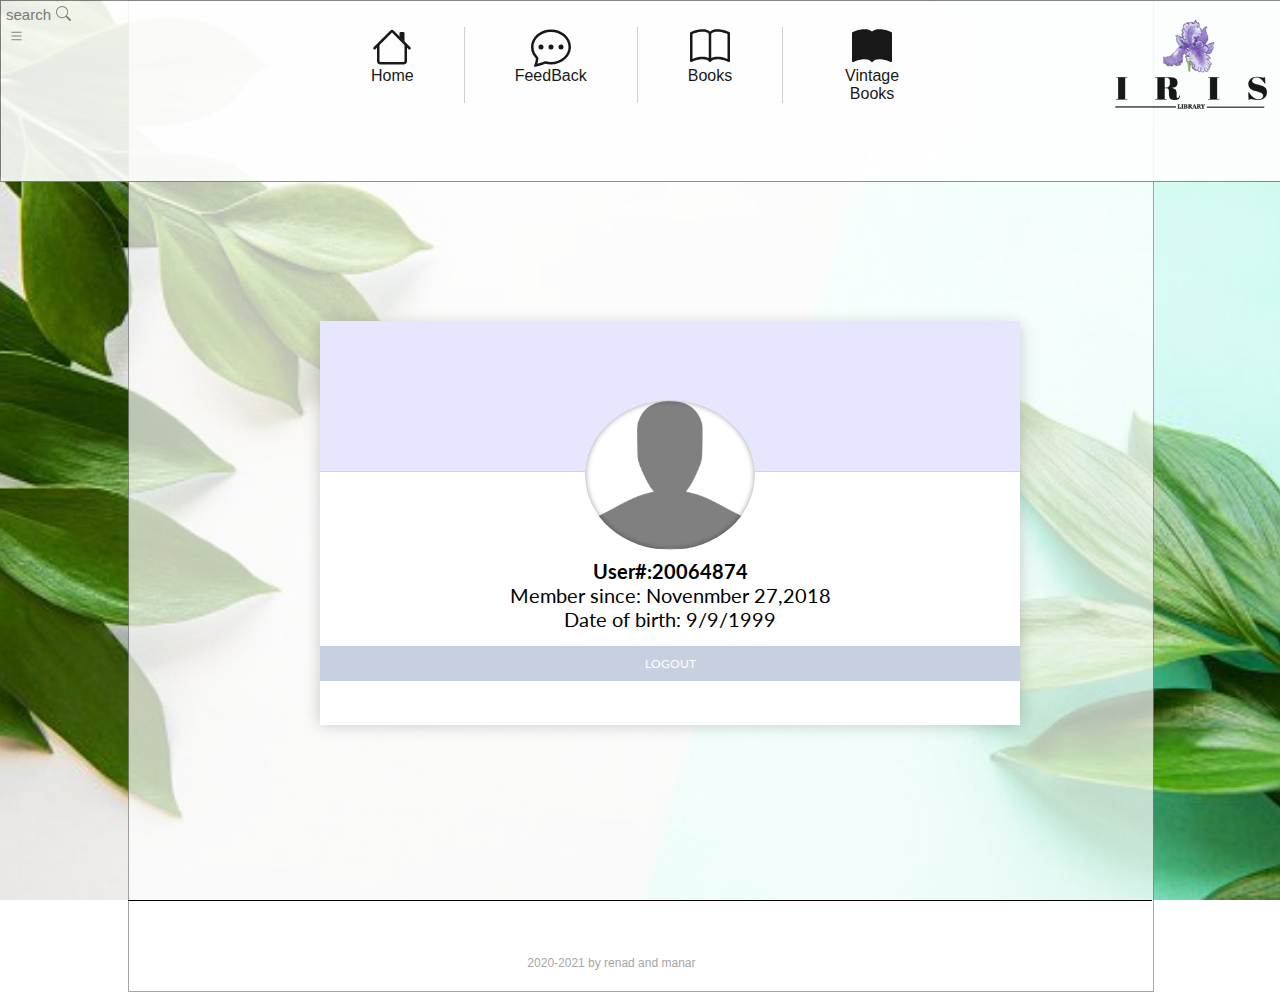
<file: login.html>
<!DOCTYPE html>
<html lang="en">
<head>
	<meta charset="utf-8">
	<link rel="stylesheet" href="style.css">
	<link rel="stylesheet" href="https://use.fontawesome.com/releases/v5.15.1/css/all.css" integrity="sha384-vp86vTRFVJgpjF9jiIGPEEqYqlDwgyBgEF109VFjmqGmIY/Y4HV4d3Gp2irVfcrp" crossorigin="anonymous">
	<title>Profile</title><!--this page for loging and signing in-->
</head>
<body>
	<div class="wbgl"><!--white background-->
	</div>
	<section class="header2">
		<div class="pnav"><!-- the  navbar aka header of the site pages for quick access-->
			<section class="search"><!-- search bar to search about specific book-->
			<div class="spanSearch"><!-- # direct the user to the same page -->
				<div><svg width="1em" height="1em" viewBox="0 0 16 16" class="bi bi-search" fill="currentColor" xmlns="http://www.w3.org/2000/svg">
                <path fill-rule="evenodd" d="M10.442 10.442a1 1 0 0 1 1.415 0l3.85 3.85a1 1 0 0 1-1.414 1.415l-3.85-3.85a1 1 0 0 1 0-1.415z"/>
                <path fill-rule="evenodd" d="M6.5 12a5.5 5.5 0 1 0 0-11 5.5 5.5 0 0 0 0 11zM13 6.5a6.5 6.5 0 1 1-13 0 6.5 6.5 0 0 1 13 0z"/>
                </svg>
				 search </div>
				</div>
			</section>
			<div class="dropdownMenu-p"><!-- dropdown menue for site content -->
		<button class="dropbtn-p">
		<svg width="1em" height="1em" viewBox="0 0 16 16" class="bi bi-list" fill="currentColor" xmlns="http://www.w3.org/2000/svg">
         <path fill-rule="evenodd" d="M2.5 11.5A.5.5 0 0 1 3 11h10a.5.5 0 0 1 0 1H3a.5.5 0 0 1-.5-.5zm0-4A.5.5 0 0 1 3 7h10a.5.5 0 0 1 0 1H3a.5.5 0 0 1-.5-.5zm0-4A.5.5 0 0 1 3 3h10a.5.5 0 0 1 0 1H3a.5.5 0 0 1-.5-.5z"/>
         </svg></button>
        <div class="menu-content-p">
        	<a href="login.html">Profile</a><!-- log in to account --> <!-- # direct the user to the profile page -->
        	<a href="aboutus.html">About us</a><!-- about the site and the creators --> <!-- # direct the user to the same page -->
        	<a href="index4.html">Help & Support</a><!-- any help or q's--> <!-- # direct the user to the same page -->
        </div>
	</div>
			<div class="cout">
				<i class="fas fa-shopping-cart"></i><!-- check out icon direct the user to check out page -->
				<i class="fas fa-heart"></i><!-- wishlist icon direct  the user to wishlist page -->
				<a href="login.html"><i class="fas fa-user-circle"></i></a><!-- log in/ sign in icon direct the user to register page -->
			</div>
			<img class="hlogo" src="img/logo.PNG" alt="logo"><!-- site logo in smaller size-->
			<ul class="navbar"><!--navbar for site content-->
			<li id="n1">
				<a href="index.html"><!--home page-->
					<div class="icon"><svg width="1em" height="1em" viewBox="0 0 16 16" class="bi bi-house" fill="currentColor" xmlns="http://www.w3.org/2000/svg">
                    <path fill-rule="evenodd" d="M2 13.5V7h1v6.5a.5.5 0 0 0 .5.5h9a.5.5 0 0 0 .5-.5V7h1v6.5a1.5 1.5 0 0 1-1.5 1.5h-9A1.5 1.5 0 0 1 2 13.5zm11-11V6l-2-2V2.5a.5.5 0 0 1 .5-.5h1a.5.5 0 0 1 .5.5z"/>
                    <path fill-rule="evenodd" d="M7.293 1.5a1 1 0 0 1 1.414 0l6.647 6.646a.5.5 0 0 1-.708.708L8 2.207 1.354 8.854a.5.5 0 1 1-.708-.708L7.293 1.5z"/>
                    </svg>
                    <svg width="1em" height="1em" viewBox="0 0 16 16" class="bi bi-house" fill="currentColor" xmlns="http://www.w3.org/2000/svg">
                    <path fill-rule="evenodd" d="M2 13.5V7h1v6.5a.5.5 0 0 0 .5.5h9a.5.5 0 0 0 .5-.5V7h1v6.5a1.5 1.5 0 0 1-1.5 1.5h-9A1.5 1.5 0 0 1 2 13.5zm11-11V6l-2-2V2.5a.5.5 0 0 1 .5-.5h1a.5.5 0 0 1 .5.5z"/>
                    <path fill-rule="evenodd" d="M7.293 1.5a1 1 0 0 1 1.414 0l6.647 6.646a.5.5 0 0 1-.708.708L8 2.207 1.354 8.854a.5.5 0 1 1-.708-.708L7.293 1.5z"/>
                    </svg>
                    </div>
					<div class="name">Home</div><!--the home page,first page in the site can be accessed directly from the navbar-->
				</a>
			</li>

			<li id="n2">
				<a href="index4.html"><!--feedback page the current page,for visetors feedback and complains-->
					<div class="icon"><svg width="1em" height="1em" viewBox="0 0 16 16" class="bi bi-chat-dots" fill="currentColor" xmlns="http://www.w3.org/2000/svg">
                    <path fill-rule="evenodd" d="M2.678 11.894a1 1 0 0 1 .287.801 10.97 10.97 0 0 1-.398 2c1.395-.323 2.247-.697 2.634-.893a1 1 0 0 1 .71-.074A8.06 8.06 0 0 0 8 14c3.996 0 7-2.807 7-6 0-3.192-3.004-6-7-6S1 4.808 1 8c0 1.468.617 2.83 1.678 3.894zm-.493 3.905a21.682 21.682 0 0 1-.713.129c-.2.032-.352-.176-.273-.362a9.68 9.68 0 0 0 .244-.637l.003-.01c.248-.72.45-1.548.524-2.319C.743 11.37 0 9.76 0 8c0-3.866 3.582-7 8-7s8 3.134 8 7-3.582 7-8 7a9.06 9.06 0 0 1-2.347-.306c-.52.263-1.639.742-3.468 1.105z"/>
                    <path d="M5 8a1 1 0 1 1-2 0 1 1 0 0 1 2 0zm4 0a1 1 0 1 1-2 0 1 1 0 0 1 2 0zm4 0a1 1 0 1 1-2 0 1 1 0 0 1 2 0z"/>
                    </svg>
                    <svg width="1em" height="1em" viewBox="0 0 16 16" class="bi bi-chat-dots" fill="currentColor" xmlns="http://www.w3.org/2000/svg">
                    <path fill-rule="evenodd" d="M2.678 11.894a1 1 0 0 1 .287.801 10.97 10.97 0 0 1-.398 2c1.395-.323 2.247-.697 2.634-.893a1 1 0 0 1 .71-.074A8.06 8.06 0 0 0 8 14c3.996 0 7-2.807 7-6 0-3.192-3.004-6-7-6S1 4.808 1 8c0 1.468.617 2.83 1.678 3.894zm-.493 3.905a21.682 21.682 0 0 1-.713.129c-.2.032-.352-.176-.273-.362a9.68 9.68 0 0 0 .244-.637l.003-.01c.248-.72.45-1.548.524-2.319C.743 11.37 0 9.76 0 8c0-3.866 3.582-7 8-7s8 3.134 8 7-3.582 7-8 7a9.06 9.06 0 0 1-2.347-.306c-.52.263-1.639.742-3.468 1.105z"/>
                    <path d="M5 8a1 1 0 1 1-2 0 1 1 0 0 1 2 0zm4 0a1 1 0 1 1-2 0 1 1 0 0 1 2 0zm4 0a1 1 0 1 1-2 0 1 1 0 0 1 2 0z"/>
                    </svg>
                    </div>
					<div class="name">FeedBack</div><!--the feedback page,can be accessed directly from the navbar-->
				</a>
			</li>

			<li id="n3">
				<a href="index2.html"><!--the new unused book page-->
					<div class="icon"><svg width="1em" height="1em" viewBox="0 0 16 16" class="bi bi-book" fill="currentColor" xmlns="http://www.w3.org/2000/svg">
                    <path fill-rule="evenodd" d="M1 2.828v9.923c.918-.35 2.107-.692 3.287-.81 1.094-.111 2.278-.039 3.213.492V2.687c-.654-.689-1.782-.886-3.112-.752-1.234.124-2.503.523-3.388.893zm7.5-.141v9.746c.935-.53 2.12-.603 3.213-.493 1.18.12 2.37.461 3.287.811V2.828c-.885-.37-2.154-.769-3.388-.893-1.33-.134-2.458.063-3.112.752zM8 1.783C7.015.936 5.587.81 4.287.94c-1.514.153-3.042.672-3.994 1.105A.5.5 0 0 0 0 2.5v11a.5.5 0 0 0 .707.455c.882-.4 2.303-.881 3.68-1.02 1.409-.142 2.59.087 3.223.877a.5.5 0 0 0 .78 0c.633-.79 1.814-1.019 3.222-.877 1.378.139 2.8.62 3.681 1.02A.5.5 0 0 0 16 13.5v-11a.5.5 0 0 0-.293-.455c-.952-.433-2.48-.952-3.994-1.105C10.413.809 8.985.936 8 1.783z"/>
                    </svg>
                    <svg width="1em" height="1em" viewBox="0 0 16 16" class="bi bi-book" fill="currentColor" xmlns="http://www.w3.org/2000/svg">
                    <path fill-rule="evenodd" d="M1 2.828v9.923c.918-.35 2.107-.692 3.287-.81 1.094-.111 2.278-.039 3.213.492V2.687c-.654-.689-1.782-.886-3.112-.752-1.234.124-2.503.523-3.388.893zm7.5-.141v9.746c.935-.53 2.12-.603 3.213-.493 1.18.12 2.37.461 3.287.811V2.828c-.885-.37-2.154-.769-3.388-.893-1.33-.134-2.458.063-3.112.752zM8 1.783C7.015.936 5.587.81 4.287.94c-1.514.153-3.042.672-3.994 1.105A.5.5 0 0 0 0 2.5v11a.5.5 0 0 0 .707.455c.882-.4 2.303-.881 3.68-1.02 1.409-.142 2.59.087 3.223.877a.5.5 0 0 0 .78 0c.633-.79 1.814-1.019 3.222-.877 1.378.139 2.8.62 3.681 1.02A.5.5 0 0 0 16 13.5v-11a.5.5 0 0 0-.293-.455c-.952-.433-2.48-.952-3.994-1.105C10.413.809 8.985.936 8 1.783z"/>
                    </svg>
                    </div>
					<div class="name">Books</div><!--the Books page,can be accessed directly from the navbar-->
				</a>
			</li>

				<li id="n4">
				<a href="index3.html"><!--the vintage books page-->
					<div class="icon"><svg width="1em" height="1em" viewBox="0 0 16 16" class="bi bi-book-fill" fill="currentColor" xmlns="http://www.w3.org/2000/svg">
                    <path fill-rule="evenodd" d="M8 1.783C7.015.936 5.587.81 4.287.94c-1.514.153-3.042.672-3.994 1.105A.5.5 0 0 0 0 2.5v11a.5.5 0 0 0 .707.455c.882-.4 2.303-.881 3.68-1.02 1.409-.142 2.59.087 3.223.877a.5.5 0 0 0 .78 0c.633-.79 1.814-1.019 3.222-.877 1.378.139 2.8.62 3.681 1.02A.5.5 0 0 0 16 13.5v-11a.5.5 0 0 0-.293-.455c-.952-.433-2.48-.952-3.994-1.105C10.413.809 8.985.936 8 1.783z"/>
                    </svg>
                    <svg width="1em" height="1em" viewBox="0 0 16 16" class="bi bi-book-fill" fill="currentColor" xmlns="http://www.w3.org/2000/svg">
                    <path fill-rule="evenodd" d="M8 1.783C7.015.936 5.587.81 4.287.94c-1.514.153-3.042.672-3.994 1.105A.5.5 0 0 0 0 2.5v11a.5.5 0 0 0 .707.455c.882-.4 2.303-.881 3.68-1.02 1.409-.142 2.59.087 3.223.877a.5.5 0 0 0 .78 0c.633-.79 1.814-1.019 3.222-.877 1.378.139 2.8.62 3.681 1.02A.5.5 0 0 0 16 13.5v-11a.5.5 0 0 0-.293-.455c-.952-.433-2.48-.952-3.994-1.105C10.413.809 8.985.936 8 1.783z"/>
                    </svg>
                    </div>
					<div class="name">Vintage Books</div><!--the vintage books page,can be accessed directly from the navbar-->
				</a>
			</li>
		</ul>
		</div>
	</section> 
    <div class="UserProfile">
            <div class="Uphoto"></div>
            <div class="Ubanner"></div>
            <ul>
                <li><b>User#:20064874</b></li>
                <li>Member since: Novenmber 27,2018</li>
                <li>Date of birth: 9/9/1999</li>
            </ul>
            <a href="index.html"><button class="contact" id="main-button">Logout</button></a>
          </div>
	<div class="pfooterl"><!--profile page fotter contains all of our social medias for quick access-->
		<div class="ficon">
				  <a href="#"><i class="fab fa-facebook-f"></i></a><a href="#"><i class="fab fa-twitter"></i></a>
   	              <a href="#"><i class="fab fa-instagram"></i></a><a href="#"><i class="fab fa-google-plus-g"></i></a><a href="#"><i class="fab fa-pinterest"></i></a>
		</div>
		<div class="fline"><!--line seperator-->
   	            <span><i class="far fa-copyright"></i>2020-2021 by renad and manar</span><!--creator of the site-->
       </div>
	</div>

</body>
</html>
</file>
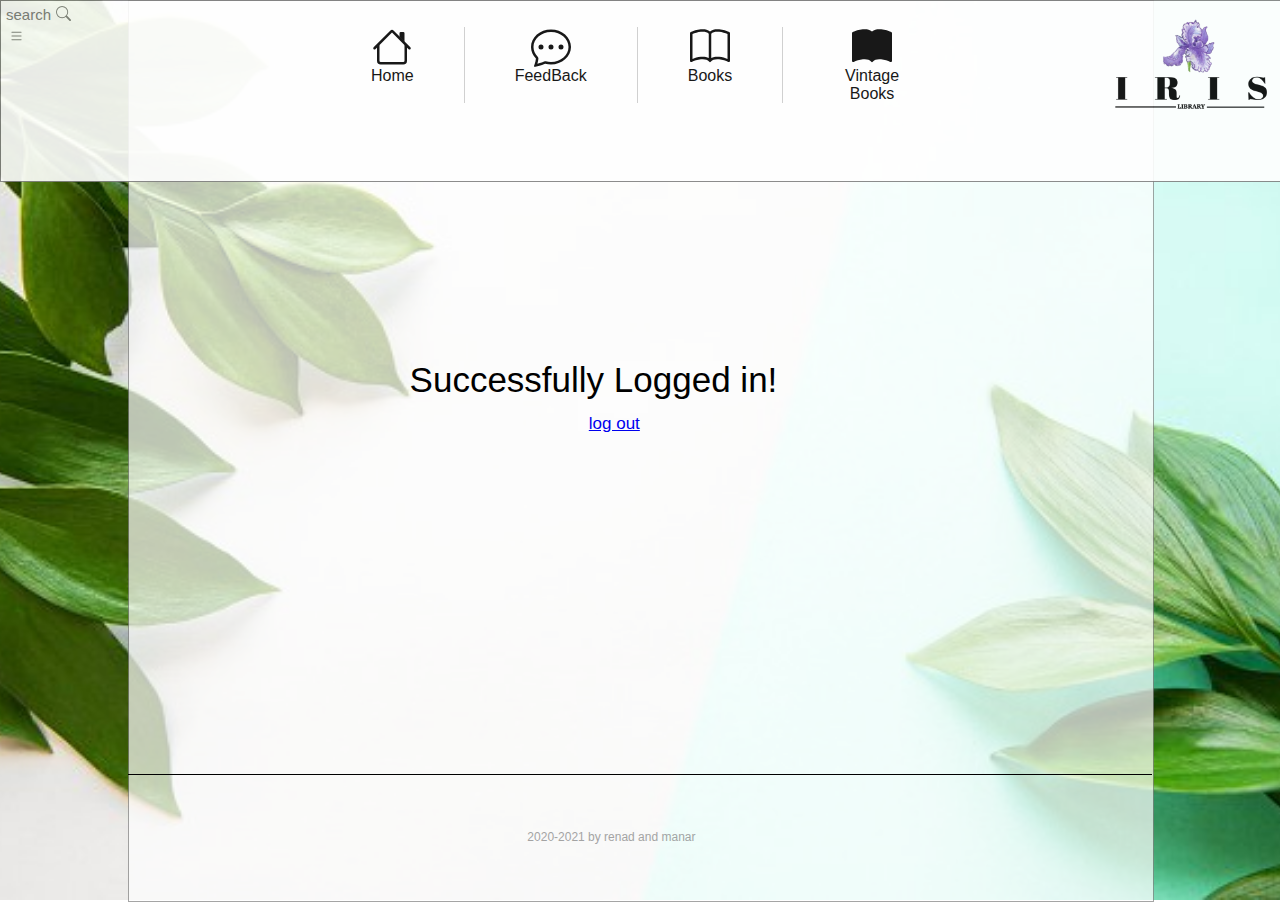
<file: redirect.html>
<!DOCTYPE html>
<html lang="en">
<head>
	<meta charset="utf-8">
	<link rel="stylesheet" href="style.css">
	<link rel="stylesheet" href="https://use.fontawesome.com/releases/v5.15.1/css/all.css" integrity="sha384-vp86vTRFVJgpjF9jiIGPEEqYqlDwgyBgEF109VFjmqGmIY/Y4HV4d3Gp2irVfcrp" crossorigin="anonymous">
	<title>redirect</title><!--this page for redirecting after loging-->
</head>
<body>
	<div class="wbr"><!--white background-->
	</div>
	<section class="header2">
		<div class="pnav"><!-- the  navbar aka header of the site pages for quick access-->
			<section class="search"><!-- search bar to search about specific book-->
			<div class="spanSearch"><!-- # direct the user to the same page -->
				<div><svg width="1em" height="1em" viewBox="0 0 16 16" class="bi bi-search" fill="currentColor" xmlns="http://www.w3.org/2000/svg">
                <path fill-rule="evenodd" d="M10.442 10.442a1 1 0 0 1 1.415 0l3.85 3.85a1 1 0 0 1-1.414 1.415l-3.85-3.85a1 1 0 0 1 0-1.415z"/>
                <path fill-rule="evenodd" d="M6.5 12a5.5 5.5 0 1 0 0-11 5.5 5.5 0 0 0 0 11zM13 6.5a6.5 6.5 0 1 1-13 0 6.5 6.5 0 0 1 13 0z"/>
                </svg>
				 search </div>
				</div>
			</section>
	<div class="dropdownMenu-p"><!-- dropdown menue for site content -->
		<button class="dropbtn-p">
		<svg width="1em" height="1em" viewBox="0 0 16 16" class="bi bi-list" fill="currentColor" xmlns="http://www.w3.org/2000/svg">
         <path fill-rule="evenodd" d="M2.5 11.5A.5.5 0 0 1 3 11h10a.5.5 0 0 1 0 1H3a.5.5 0 0 1-.5-.5zm0-4A.5.5 0 0 1 3 7h10a.5.5 0 0 1 0 1H3a.5.5 0 0 1-.5-.5zm0-4A.5.5 0 0 1 3 3h10a.5.5 0 0 1 0 1H3a.5.5 0 0 1-.5-.5z"/>
         </svg></button>
        <div class="menu-content-p">
        	<a href="login.html">Profile</a><!-- log in to account --> <!-- # direct the user to the profile page -->
        	<a href="aboutus.html">About us</a><!-- about the site and the creators --> <!-- # direct the user to the same page -->
        	<a href="index4.html">Help & Support</a><!-- any help or q's--> <!-- # direct the user to the same page -->
        </div>
	</div>
			<div class="cout">
				<i class="fas fa-shopping-cart"></i><!-- check out icon direct the user to check out page -->
				<i class="fas fa-heart"></i><!-- wishlist icon direct  the user to wishlist page -->
				<a href="login.html"><i class="fas fa-user-circle"></i></a><!-- log in/ sign in icon direct the user to register page -->
			</div>
			<img class="hlogo" src="img/logo.PNG" alt="logo"><!-- site logo in smaller size-->
			<ul class="navbar"><!--navbar for site content-->
			<li id="n1">
				<a href="index.html"><!--home page-->
					<div class="icon"><svg width="1em" height="1em" viewBox="0 0 16 16" class="bi bi-house" fill="currentColor" xmlns="http://www.w3.org/2000/svg">
                    <path fill-rule="evenodd" d="M2 13.5V7h1v6.5a.5.5 0 0 0 .5.5h9a.5.5 0 0 0 .5-.5V7h1v6.5a1.5 1.5 0 0 1-1.5 1.5h-9A1.5 1.5 0 0 1 2 13.5zm11-11V6l-2-2V2.5a.5.5 0 0 1 .5-.5h1a.5.5 0 0 1 .5.5z"/>
                    <path fill-rule="evenodd" d="M7.293 1.5a1 1 0 0 1 1.414 0l6.647 6.646a.5.5 0 0 1-.708.708L8 2.207 1.354 8.854a.5.5 0 1 1-.708-.708L7.293 1.5z"/>
                    </svg>
                    <svg width="1em" height="1em" viewBox="0 0 16 16" class="bi bi-house" fill="currentColor" xmlns="http://www.w3.org/2000/svg">
                    <path fill-rule="evenodd" d="M2 13.5V7h1v6.5a.5.5 0 0 0 .5.5h9a.5.5 0 0 0 .5-.5V7h1v6.5a1.5 1.5 0 0 1-1.5 1.5h-9A1.5 1.5 0 0 1 2 13.5zm11-11V6l-2-2V2.5a.5.5 0 0 1 .5-.5h1a.5.5 0 0 1 .5.5z"/>
                    <path fill-rule="evenodd" d="M7.293 1.5a1 1 0 0 1 1.414 0l6.647 6.646a.5.5 0 0 1-.708.708L8 2.207 1.354 8.854a.5.5 0 1 1-.708-.708L7.293 1.5z"/>
                    </svg>
                    </div>
					<div class="name">Home</div><!--the home page,first page in the site can be accessed directly from the navbar-->
				</a>
			</li>

			<li id="n2">
				<a href="index4.html"><!--feedback page the current page,for visetors feedback and complains-->
					<div class="icon"><svg width="1em" height="1em" viewBox="0 0 16 16" class="bi bi-chat-dots" fill="currentColor" xmlns="http://www.w3.org/2000/svg">
                    <path fill-rule="evenodd" d="M2.678 11.894a1 1 0 0 1 .287.801 10.97 10.97 0 0 1-.398 2c1.395-.323 2.247-.697 2.634-.893a1 1 0 0 1 .71-.074A8.06 8.06 0 0 0 8 14c3.996 0 7-2.807 7-6 0-3.192-3.004-6-7-6S1 4.808 1 8c0 1.468.617 2.83 1.678 3.894zm-.493 3.905a21.682 21.682 0 0 1-.713.129c-.2.032-.352-.176-.273-.362a9.68 9.68 0 0 0 .244-.637l.003-.01c.248-.72.45-1.548.524-2.319C.743 11.37 0 9.76 0 8c0-3.866 3.582-7 8-7s8 3.134 8 7-3.582 7-8 7a9.06 9.06 0 0 1-2.347-.306c-.52.263-1.639.742-3.468 1.105z"/>
                    <path d="M5 8a1 1 0 1 1-2 0 1 1 0 0 1 2 0zm4 0a1 1 0 1 1-2 0 1 1 0 0 1 2 0zm4 0a1 1 0 1 1-2 0 1 1 0 0 1 2 0z"/>
                    </svg>
                    <svg width="1em" height="1em" viewBox="0 0 16 16" class="bi bi-chat-dots" fill="currentColor" xmlns="http://www.w3.org/2000/svg">
                    <path fill-rule="evenodd" d="M2.678 11.894a1 1 0 0 1 .287.801 10.97 10.97 0 0 1-.398 2c1.395-.323 2.247-.697 2.634-.893a1 1 0 0 1 .71-.074A8.06 8.06 0 0 0 8 14c3.996 0 7-2.807 7-6 0-3.192-3.004-6-7-6S1 4.808 1 8c0 1.468.617 2.83 1.678 3.894zm-.493 3.905a21.682 21.682 0 0 1-.713.129c-.2.032-.352-.176-.273-.362a9.68 9.68 0 0 0 .244-.637l.003-.01c.248-.72.45-1.548.524-2.319C.743 11.37 0 9.76 0 8c0-3.866 3.582-7 8-7s8 3.134 8 7-3.582 7-8 7a9.06 9.06 0 0 1-2.347-.306c-.52.263-1.639.742-3.468 1.105z"/>
                    <path d="M5 8a1 1 0 1 1-2 0 1 1 0 0 1 2 0zm4 0a1 1 0 1 1-2 0 1 1 0 0 1 2 0zm4 0a1 1 0 1 1-2 0 1 1 0 0 1 2 0z"/>
                    </svg>
                    </div>
					<div class="name">FeedBack</div><!--the feedback page,can be accessed directly from the navbar-->
				</a>
			</li>

			<li id="n3">
				<a href="index2.html"><!--the new unused book page-->
					<div class="icon"><svg width="1em" height="1em" viewBox="0 0 16 16" class="bi bi-book" fill="currentColor" xmlns="http://www.w3.org/2000/svg">
                    <path fill-rule="evenodd" d="M1 2.828v9.923c.918-.35 2.107-.692 3.287-.81 1.094-.111 2.278-.039 3.213.492V2.687c-.654-.689-1.782-.886-3.112-.752-1.234.124-2.503.523-3.388.893zm7.5-.141v9.746c.935-.53 2.12-.603 3.213-.493 1.18.12 2.37.461 3.287.811V2.828c-.885-.37-2.154-.769-3.388-.893-1.33-.134-2.458.063-3.112.752zM8 1.783C7.015.936 5.587.81 4.287.94c-1.514.153-3.042.672-3.994 1.105A.5.5 0 0 0 0 2.5v11a.5.5 0 0 0 .707.455c.882-.4 2.303-.881 3.68-1.02 1.409-.142 2.59.087 3.223.877a.5.5 0 0 0 .78 0c.633-.79 1.814-1.019 3.222-.877 1.378.139 2.8.62 3.681 1.02A.5.5 0 0 0 16 13.5v-11a.5.5 0 0 0-.293-.455c-.952-.433-2.48-.952-3.994-1.105C10.413.809 8.985.936 8 1.783z"/>
                    </svg>
                    <svg width="1em" height="1em" viewBox="0 0 16 16" class="bi bi-book" fill="currentColor" xmlns="http://www.w3.org/2000/svg">
                    <path fill-rule="evenodd" d="M1 2.828v9.923c.918-.35 2.107-.692 3.287-.81 1.094-.111 2.278-.039 3.213.492V2.687c-.654-.689-1.782-.886-3.112-.752-1.234.124-2.503.523-3.388.893zm7.5-.141v9.746c.935-.53 2.12-.603 3.213-.493 1.18.12 2.37.461 3.287.811V2.828c-.885-.37-2.154-.769-3.388-.893-1.33-.134-2.458.063-3.112.752zM8 1.783C7.015.936 5.587.81 4.287.94c-1.514.153-3.042.672-3.994 1.105A.5.5 0 0 0 0 2.5v11a.5.5 0 0 0 .707.455c.882-.4 2.303-.881 3.68-1.02 1.409-.142 2.59.087 3.223.877a.5.5 0 0 0 .78 0c.633-.79 1.814-1.019 3.222-.877 1.378.139 2.8.62 3.681 1.02A.5.5 0 0 0 16 13.5v-11a.5.5 0 0 0-.293-.455c-.952-.433-2.48-.952-3.994-1.105C10.413.809 8.985.936 8 1.783z"/>
                    </svg>
                    </div>
					<div class="name">Books</div><!--the Books page,can be accessed directly from the navbar-->
				</a>
			</li>

				<li id="n4">
				<a href="index3.html"><!--the vintage books page-->
					<div class="icon"><svg width="1em" height="1em" viewBox="0 0 16 16" class="bi bi-book-fill" fill="currentColor" xmlns="http://www.w3.org/2000/svg">
                    <path fill-rule="evenodd" d="M8 1.783C7.015.936 5.587.81 4.287.94c-1.514.153-3.042.672-3.994 1.105A.5.5 0 0 0 0 2.5v11a.5.5 0 0 0 .707.455c.882-.4 2.303-.881 3.68-1.02 1.409-.142 2.59.087 3.223.877a.5.5 0 0 0 .78 0c.633-.79 1.814-1.019 3.222-.877 1.378.139 2.8.62 3.681 1.02A.5.5 0 0 0 16 13.5v-11a.5.5 0 0 0-.293-.455c-.952-.433-2.48-.952-3.994-1.105C10.413.809 8.985.936 8 1.783z"/>
                    </svg>
                    <svg width="1em" height="1em" viewBox="0 0 16 16" class="bi bi-book-fill" fill="currentColor" xmlns="http://www.w3.org/2000/svg">
                    <path fill-rule="evenodd" d="M8 1.783C7.015.936 5.587.81 4.287.94c-1.514.153-3.042.672-3.994 1.105A.5.5 0 0 0 0 2.5v11a.5.5 0 0 0 .707.455c.882-.4 2.303-.881 3.68-1.02 1.409-.142 2.59.087 3.223.877a.5.5 0 0 0 .78 0c.633-.79 1.814-1.019 3.222-.877 1.378.139 2.8.62 3.681 1.02A.5.5 0 0 0 16 13.5v-11a.5.5 0 0 0-.293-.455c-.952-.433-2.48-.952-3.994-1.105C10.413.809 8.985.936 8 1.783z"/>
                    </svg>
                    </div>
					<div class="name">Vintage Books</div><!--the vintage books page,can be accessed directly from the navbar-->
				</a>
			</li>
		</ul>
		</div>
	</section> 
<div class="suc">
	Successfully Logged in! <i class="far fa-grin"></i>
</div>
<div class="lou"><a href="index.html">log out</a></div>
	<div class="pfooterr"><!--registration page fotter contains all of our social medias for quick access-->
		<div class="ficon">
				  <a href="#"><i class="fab fa-facebook-f"></i></a><a href="#"><i class="fab fa-twitter"></i></a>
   	              <a href="#"><i class="fab fa-instagram"></i></a><a href="#"><i class="fab fa-google-plus-g"></i></a><a href="#"><i class="fab fa-pinterest"></i></a>
		</div>
		<div class="fline"><!--line seperator-->
   	            <span><i class="far fa-copyright"></i>2020-2021 by renad and manar</span><!--creator of the site-->
       </div>
	</div>

</body>
</html>
</file>
<file: style.css>
@import url(https://fonts.googleapis.com/css?family=Lato:100,300,400,700);
@import url(https://raw.github.com/FortAwesome/Font-Awesome/master/docs/assets/css/font-awesome.min.css);

body
{
	margin: 0;
	padding: 0;
	background: url("img/bg.jpg") no-repeat center fixed;
	background-size: cover;
    

    
}

.header
{
	position: absolute;
	width: 100%;
	height: 80vh;
	overflow: hidden;
}

.header:before
{
	content: '';
	position: absolute;
	top: 0;
	left: 0;
	width: 100%;
	height: 100%;
	background: white;
	border-radius: 0 0 50% 50%/ 0 0 100% 100%;
	transform: scaleX(1.5);

}

.header div
{
	position: relative;
	z-index: 1;
	margin: 0 auto;
	max-width: 900px;
	
}

#hsearch {
  top: 0.2%;
  left: 96.2%;
  margin: 50px 100px;
  display: inline-block;
  position: absolute;
  height: 40px;
  float: right;
  padding: 0;
  zoom: 0.3;
}

#hsearch input[type="text"] {
  height: 60px;
  font-size: 45px;
  display: inline-block;
  font-family: "Lato";
  font-weight: 100;
  border: none;
  outline: none;
  color: #555;
  padding: 3px;
  padding-right: 60px;
  width: 0px;
  position: absolute;
  top: 0;
  right: 0;
  background: none;
  z-index: 3;
 transition: width .4s cubic-bezier(0.000, 0.795, 0.000, 1.000);
  cursor: pointer;
}

#hsearch input[type="text"]:focus:hover {
  border-bottom: 1px solid #BBB;
}

#hsearch input[type="text"]:focus {
  width: 700px;
  z-index: 1;
  border-bottom: 1px solid #BBB;
  cursor: text;
}

#hsearch input[type="submit"] {
  height: 50px;
  width: 50px;
  display: inline-block;
  color:red;
  float: right;
  background: url([data-uri]) center center no-repeat;
  text-indent: -10000px;
  border: none;
  position: absolute;
  top: 0;
  right: 0;
  z-index: 2;
  cursor: pointer;
  opacity: 0.4;
  cursor: pointer;
  transition: opacity .4s ease;

}

#hsearch input[type="submit"]:hover {
  opacity: 0.8;
}



.dropbtn
{
  background-color: transparent;
  color: #808080;
  padding: 5px;
  font-size: 15px;
  border: none;
  cursor: pointer;
}

.dropdownMenu
{
  position: absolute;
  display: inline-block;
  top: 3.6%;
  left: 97%;
  font-family: Verdana, Geneva, sans-serif;
  cursor: pointer;
}

.menu-content
{
	display: none;
    position: absolute;
    background-color: #f1f1f1;
    min-width: 160px;
    box-shadow: 0px 8px 16px 0px rgba(0,0,0,0.2);
    z-index: 1;
    right: 10%;
}

.menu-content a
{
	color: black;
    padding: 12px 16px;
    text-decoration: none;
    display: block;
}

.menu-content a:hover
{
	background-color: #ddd;
	color: #000;
}

.dropdownMenu:hover .menu-content
{
	display: block;
}

.dropbtn-p
{
  background-color: transparent;
  color: #808080;
  padding: 5px;
  font-size: 15px;
  border: none;
  cursor: pointer;
}

.dropdownMenu-p
{
  position: absolute;
  display: inline-block;
  top: 13%;
  left: 0.2%;
  font-family: Verdana, Geneva, sans-serif;
  font-size: 15px;
  cursor: pointer;
}

.menu-content-p
{
	display: none;
    position: absolute;
    background-color: #f1f1f1;
    min-width: 160px;
    box-shadow: 0px 8px 16px 0px rgba(0,0,0,0.2);
    z-index: 1;
    left: 15%

}

.menu-content-p a
{
	color: black;
    padding: 12px 16px;
    text-decoration: none;
    display: block;
}

.menu-content-p a:hover
{
	background-color: #ddd;
	color: #000;
	text-decoration: underline;
}

.dropdownMenu-p:hover .menu-content-p
{
	display: block;
}


.uava
{
	
    margin-top: 0.5%;
	margin-left: 1%;
}
.uava .fas
{
	position: absolute;
	font-size: 40px;
}

.ac
{
	position: absolute;
	color: #808080;
	font-size: 12px;
	top: 7%;
	left: 1.4%;
	opacity: 1;
}

.loginForm
{
   display: none;
   position: fixed;
   border: 3px solid #f1f1f1;
   width: 20%;
   top: 4%;
   left: 5%;
}


.Fcon
{
	max-width: 300px;
    padding: 10px;
    background-color: white;
}

.Fcon h1
{
	text-align: center;
}

.Fcon input[type=text], .Fcon input[type=password]
{
	width: 100%;
    padding: 15px;
    margin: 5px 0 10px 0;
    border: none;
    background: #f1f1f1;
}


.Fcon .bt
{
	background-color: #666666;
    color: white;
    padding: 10px 10px;
    border: none;
    cursor: pointer;
    width: 30%;
    opacity: 0.8;
    margin-bottom: 5px;
    border-radius: 20px;
}

.Fcon .bt:hover 
{
	opacity: 1;
}

.un_err , .pw_err
{
	width: 100%;
	color: #C62828;
	background-color: rgba(255,0,0,0.1);
	border-radius: 3px;
	border: 1px solid #EF9A9A;
	text-align: center;
	display: none;
}

.hnav .navbar
{
	position: absolute;
	left: 50%;
	transform: translate(-50% , -50%);
	margin: 0;
	padding: 20px 0;
	display: flex;

}

.hnav .navbar li
{
	list-style: none;
	text-align: center;
	display: block;
	border-right: 1px solid rgba(0,0,0,0.2);

}

.hnav .navbar li:last-child
{
	border-right: none;
}

.hnav .navbar li  a
{
	text-decoration: none;
	padding: 0 50px;
	display: block;
	color: #000;
}

.hnav .navbar li  a .icon
{
	width: 40px;
	height: 40px;
	text-align: center;
	overflow: hidden;
	margin: 0 auto;
}

.hnav .navbar li  a .icon .bi
{
	width: 100%;
	height: 100%;
	line-height: 40px;
	font-size: 34px;
	transition: 0.5s;
	color: #000;

}

.hnav .navbar li  a:hover .icon .bi
{
	transform: translateY(-100%);
}

.hnav .navbar li  a .icon .bi:last-child
{
	color: #808080;
}

.hnav .navbar li a:hover .name
{
	color: #808080;
}

.hnav .navbar li a:hover
{
	text-decoration: none;
}

.hnav .navbar
{
	margin-top: 50px;
}

.logo
{
	position: absolute;
	width: 500px;
	height: 500px;
	margin-left: 32%;
	margin-top: 10%;
}

.fotter
{
	position: absolute;
	left: 43%;
	top: 88%;
	padding: 20px 0;
	display: block;

}

.fotter .fab
{
	padding-right: 30px;
}

.fotter a
{
	color: #000;
}

.fotter a:hover
{
	color: #808080;
}

.line
{
	position: absolute;
	left: 43%;
	top: 800px;
	opacity: 50%;
	font-size: 13px;
}

.header2 
{
	position: absolute;
	background-color: #ffffff;
	width: 100%;
	height: 20%;
	opacity: 90%;
	border: 0.3px solid #808080;

}

.pnav .navbar
{
	position: absolute;
	left: 50%;
	transform: translate(-50% , -50%);
	margin: 0;
	padding: 20px 0;
	display: flex;
	margin-top: 5%;
	font-family:  Arial, Helvetica, sans-serif;
}

.pnav .navbar li
{
	list-style: none;
	text-align: center;
	display: block;
	border-right: 1px solid rgba(0,0,0,0.2);

}

.pnav .navbar li:last-child
{
	border-right: none;
}

.pnav .navbar li  a
{
	text-decoration: none;
	padding: 0 50px;
	display: block;
	color: #000;
}

.pnav .navbar li  a .icon
{
	width: 40px;
	height: 40px;
	text-align: center;
	overflow: hidden;
	margin: 0 auto;
}

.pnav .navbar li  a .icon .bi
{
	width: 100%;
	height: 100%;
	line-height: 40px;
	font-size: 34px;
	transition: 0.5s;
	color: #000;

}

.pnav .navbar li  a:hover .icon .bi
{
	transform: translateY(-100%);
}

.pnav .navbar li  a .icon .bi:last-child
{
	color: #808080;
}

.pnav .navbar li a:hover .name
{
	color: #808080;
}

.pnav .navbar li a:hover
{
	text-decoration: none;
}

.wbg
{
	position: absolute;
	background-color: #ffffff;
	width: 80%;
	height: 245%;
	opacity: 70%;
	border: 0.3px solid #808080;
	margin-left: 10%;
}

.wbg3
{
	position: absolute;
	background-color: #ffffff;
	width: 80%;
	height: 210%;
	opacity: 70%;
	border: 0.3px solid #808080;
	margin-left: 10%;
}

.wbg2
{
	position: absolute;
	background-color: #ffffff;
	width: 80%;
	height: 200%;
	opacity: 85%;
	border: 0.3px solid #808080;
	margin-left: 10%;
}

.wbgl
{
	position: absolute;
	background-color: #ffffff;
	width: 80%;
	height: 110%;
	opacity: 70%;
	border: 0.3px solid #808080;
	margin-left: 10%;
}

.wbr
{
	position: absolute;
	background-color: #ffffff;
	width: 80%;
	height: 100%;
	opacity: 70%;
	border: 0.3px solid #808080;
	margin-left: 10%;
}

.hlogo
{
	position: absolute;
	width: 200px;
	height: 200px;
	margin-top: -2%;
	margin-left: 85%;
}

.search .spanSearch
{
	position: absolute;
	text-decoration: none;
	color: #808080;
	display: block;
	font-family:  Arial, Helvetica, sans-serif;
	font-size: 15px;
	margin-top: 5px;
	margin-left: 5px;
	cursor: pointer;

}

.search .bi
{
	float: right;
	padding-left: 5px;
}

.search a:hover
{
	color: #808080;
}


.b1:hover ~ ul
{
	display: block;

}

.cout
{
	position: absolute;
	margin-top: 50px;
	margin-left: 10px;
	display: grid;
}

.cout .fas
{
	color: #595959;
	margin-top: 10px;
	cursor: pointer;
}

.board
{
	position: absolute;
	width: 80%;
	height: 50%;
	margin-left: 10%;
	margin-top: 12%;
	box-shadow: 0 4px 8px 0 rgba(0, 0, 0, 0.2), 0 6px 20px 0 rgba(0, 0, 0, 0.19);
	opacity: 80%;
}

.board:hover
{
	opacity: 100%;
}

.sort
{
	position: absolute;
	top: 73%;
	left: 25%;
	font-family: Verdana, Geneva, sans-serif;
	font-size: 15px;
	width: 65%;
	border-bottom: 1px solid #808080;
	padding-bottom: 5px;
}

.sort3
{
	position: absolute;
	top: 73%;
	left: 10%;
	font-family: Verdana, Geneva, sans-serif;
	font-size: 15px;
	width: 80%;
	border-bottom: 1px solid #808080;
	padding-bottom: 5px;
}

.epick
{
	position: absolute;
	top: 75%;
	left: 14%;
	width: 11%;
	border-right: 1px solid #808080;
	height: 152%;
}

.epick h5
{
	font-family: "Arial Black", Gadget, sans-serif;

}

.epick img
{
	position: relative;
	width: 200px;
	height: 300px;
}

.epick img:hover 
{
	opacity: 0.8;

}

.epick img:hover .mid
{
	opacity: 1;
}

.ed1
{
	position: absolute;
	border: 0.8px solid black;
	right: 8px;
	text-align: center;
}

.ed2
{
	position: absolute;
	border: 0.8px solid black;
	right: 8px;
	text-align: center;
	top: 37%;
}

.ed3
{
	position: absolute;
	border: 0.8px solid black;
	right: 8px;
	text-align: center;
	top: 69%;
}

.suf
{
	position: absolute;
	top: 73%;
	left: 85%;
	font-family: Verdana, Geneva, sans-serif;
	font-size: 14px;
}

.bks img
{
  
  width: 200px;
  height: 200px;
}

.cw
{
	cursor: pointer;
}

.cw .fas:hover
{
	color: #808080;
}

.cw .far:hover
{
	color: #df80ff;
}

.bk1
{
	position: absolute;
	top: 78%;
	left: 26%;
	border: 0.5px solid #808080;
	text-align: center;
}

.bk2
{
	position: absolute;
	top: 78%;
	left: 42%;
	border: 0.5px solid #808080;
	text-align: center;
}

.bk3
{
	position: absolute;
	top: 78%;
	left: 58%;
	border: 0.5px solid #808080;
	text-align: center;
}

.bk4
{
	position: absolute;
	top: 78%;
	left: 74%;
	border: 0.5px solid #808080;
	text-align: center;
}

.bk5
{
	position: absolute;
	top: 115%;
	left: 26%;
	border: 0.5px solid #808080;
	text-align: center;
}

.bk6
{
	position: absolute;
	top: 115%;
	left: 42%;
	border: 0.5px solid #808080;
	text-align: center;
}

.bk7
{
	position: absolute;
	top: 115%;
	left: 58%;
	border: 0.5px solid #808080;
	text-align: center;
}

.bk8
{
	position: absolute;
	top: 115%;
	left: 74%;
	border: 0.5px solid #808080;
	text-align: center;
}

.bk9
{
	position: absolute;
	top: 152%;
	left: 26%;
	border: 0.5px solid #808080;
	text-align: center;

}

.bk10
{
	position: absolute;
	top: 152%;
	left: 42%;
	border: 0.5px solid #808080;
	text-align: center;
}

.bk11
{
	position: absolute;
	top: 152%;
	left: 58%;
	border: 0.5px solid #808080;
	text-align: center;
}

.bk12
{
	position: absolute;
	top: 152%;
	left: 74%;
	border: 0.5px solid #808080;
	text-align: center;
}

.bk13
{
	position: absolute;
	top: 189%;
	left: 26%;
	border: 0.5px solid #808080;
	text-align: center;
}

.bk14
{
	position: absolute;
	top: 189%;
	left: 42%;
	border: 0.5px solid #808080;
	text-align: center;

}

.bk15
{
	position: absolute;
	top: 189%;
	left: 58%;
	border: 0.5px solid #808080;
	text-align: center;
}

.bk16
{
	position: absolute;
	top: 189%;
	left: 74%;
	border: 0.5px solid #808080;
	text-align: center;
}

.bkdesc
{
	display: none;
	position: fixed;
	z-index: 1;
	padding-top: 100px;
	left: 0;
	top: 0;
	width: 100%;
	height: 100%;
	overflow: auto;
	background-color: rgb(0,0,0);
	background-color: rgba(0,0,0,0.4);
}

.descCon
{

	background-color: #fefefe;
	margin: auto;
	padding: 20px;
	border: 1px solid #888;
	width: 30%;
	height: 20%;
	text-align: center;
	font-family:  Verdana, Geneva, sans-serif;
	font-size: 10px;
}

.descCon img
{
	width: 40%;
	height: 100%;
	float: left;
	margin-right: 10px;
}

.close
{
	color: #aaaaaa;
	float: right;
	font-size: 28px;
	font-weight: bold;
}

.close:hover , .close:focus
{
	color: #000;
	text-decoration: none;
	cursor: pointer;
}

.descBtn button
{
   background: none;
  border: none;
  padding: 0;
  font-family: Tahoma, Geneva, sans-serif;
  cursor: pointer;
  font-size: 15px;
}

.descBtn button:hover
{
	color: #8c8c8c;
	text-decoration: underline;
}

.Vbk1
{
	position: absolute;
	top: 78%;
	left: 13%;
	border: 0.5px solid #808080;
	text-align: center;
}

.Vbk2
{
	position: absolute;
	top: 78%;
	left: 30%;
	border: 0.5px solid #808080;
	text-align: center;
}

.Vbk3
{
	position: absolute;
	top: 78%;
	left: 50%;
	border: 0.5px solid #808080;
	text-align: center;
}

.Vbk4
{
	position: absolute;
	top: 78%;
	left: 70%;
	border: 0.5px solid #808080;
	text-align: center;
}

.Vbk5
{
	position: absolute;
	top: 120%;
	left: 13%;
	border: 0.5px solid #808080;
	text-align: center;
}

.Vbk6
{
	position: absolute;
	top: 120%;
	left: 30%;
	border: 0.5px solid #808080;
	text-align: center;
}

.Vbk7
{
	position: absolute;
	top: 120%;
	left: 50%;
	border: 0.5px solid #808080;
	text-align: center;
}

.Vbk8
{
	position: absolute;
	top: 120%;
	left: 70%;
	border: 0.5px solid #808080;
	text-align: center;
}

.Vbk9
{
	position: absolute;
	top: 162%;
	left: 13%;
	border: 0.5px solid #808080;
	text-align: center;
}

.Vbk10
{
	position: absolute;
	top: 162%;
	left: 30%;
	border: 0.5px solid #808080;
	text-align: center;
}

.Vbk11
{
	position: absolute;
	top: 162%;
	left: 50%;
	border: 0.5px solid #808080;
	text-align: center;
}

.Vbk12
{
	position: absolute;
	top: 162%;
	left: 70%;
	border: 0.5px solid #808080;
	text-align: center;
}

.pfooter
{
	position: absolute;
	width: 80%;
	height: 10%;
	margin-left: 10%;
	border-top: 0.4px solid #000;
	top: 227%

}

.ficon 
{
	margin-left: 32%;
	margin-top: 3%;
}

.ficon .fab
{
	margin-left: 50px;
	color: #808080;
}

.fline
{
	margin-left: 39%;
	margin-top: 6px;
	color: #808080;
	font-family: Verdana, Geneva, sans-serif;
	font-size: 12px;
	opacity: 70%;
}

.pfooter3
{
	position: absolute;
	width: 80%;
	height: 10%;
	margin-left: 10%;
	border-top: 0.4px solid #000;
	top: 200%;

}

.pfooter4
{
	position: absolute;
	width: 80%;
	height: 7%;
	margin-left: 10%;
	border-top: 0.4px solid #000;
	top: 190%;
}

.pfooterl
{
    position: absolute;
	width: 80%;
	height: 10%;
	margin-left: 10%;
	border-top: 0.4px solid #000;
	top: 100%;
}

.pfooterr
{
	 position: absolute;
	width: 80%;
	height: 10%;
	margin-left: 10%;
	border-top: 0.4px solid #000;
	top: 86%;
}

.lform
{
	position: absolute;
	top: 32%;
	left: 36%;
	text-align: center;
	font-size: 20px;
	font-family:  "Arial Black", Gadget, sans-serif;
}


.avatar {
  width: 70%;
  border-radius: 50%;
}

.logout
{
	background-color: #f2e6ff;
	width: 20%;
	color: gray;
	border: none;
	display: inline-block;
	cursor: pointer;
	padding: 10px 5px;
	border-radius: 10px;
}

.suc
{
	position: absolute;
	top: 40%;
	left: 32%;
	font-size: 35px;
	font-family: "Arial Black", Gadget, sans-serif;
}

.lou
{
	position: absolute;
	top: 46%;
	left: 46%;
	font-size: 17px;
	font-family: Arial, Helvetica, sans-serif;
}

.crinfo  a
{
    text-decoration: none;
}

.crinfo
{
	z-index: 1;
    position: absolute;
    width: 300px;
    height:400px;
    margin: 0 auto;
    margin-top:100px;
    background-color: white;
    -webkit-box-shadow: 0 0 10px rgba(0, 0, 0, 0.2);
	-moz-box-shadow: 0 0 10px rgba(0, 0, 0, 0.2);
	box-shadow: 0 0 15px rgba(0, 0, 0, 0.2);
    font-family: "Lato";
}

#c1
{  
    top: 25%;
    left: 23%; 
}

#c2
{  
    top: 25%;
    left: 55%; 
}

.banner
{
    z-index: 2;
    position: relative;
    margin-top: -154px;
    width:100%;
    height:150px;
    background-image: url("img/flowers.jpg");
    background-size: cover;
    border-bottom: solid 1px lightgrey;
}

.photo
{
    z-index: 3;
    position: relative;
    border-radius: 50%;
    height: 150px;
    width: 150px;
    background-color: white;
    margin: 0 auto;
    background-size: cover;
    background-position: 50% 50%;
    top:75px;
    -webkit-box-shadow: inset 0px 0px 5px 1px rgba(0,0,0,0.3);
    -moz-box-shadow: inset 0px 0px 5px 1px rgba(0,0,0,0.3);
    box-shadow: inset 0px 0px 5px 1px rgba(0,0,0,0.3);
}

#c1 .photo
{
  background-image: url("img/c1.png");
}

#c2 .photo
{
  background-image: url("img/c2.png");
}

.crinfo ul
{
    list-style: none;
    text-align: center;
    padding-left: 0;
    margin-top:87px;
    margin-bottom:30px;
    font-size: 20px;
    -webkit-transition: all 0.7s ease-in-out;
    -moz-transition:    all 0.7s ease-in-out;
    -o-transition:      all 0.7s ease-in-out;
    -ms-transition:     all 0.7s ease-in-out;
}


.crinfo i
{
    font-size: 25px;
    display: inline-block;
    margin-top:10px;
    margin-left: 40px;
    margin-right: 150px;
    width: 300px;;
    text-align: left;
    color: #C7D0E1;
}

button.contact
{
    margin: 0 auto;
    text-align: center;
    margin-top: -15px;
    width: 100%;
    height: 35px;
    display: block;    
    border:none;
    background-color: transparent;
    font-family: inherit;
    color: white;
    background-color: #C7D0E1;
    font-size:12px;
    text-transform: uppercase;
}

button.contact:hover
{
    cursor: pointer;
    background-color:#979da8;
}

button.contact:focus
{
    outline: 0;
}

.social-media-banner
{
    width: 300px;
    height: 50px;
    margin-top: 25px;
    text-align: center;
    position: absolute;
}

.social-media-banner a i
{
    display: inline;
    
    width: auto;
    margin-right:15px;
    margin-left: 10px;
    -webkit-transition: all 0.3s ease-in-out;
    -moz-transition:    all 0.3s ease-in-out;
    -o-transition:      all 0.3s ease-in-out;
    -ms-transition:     all 0.3s ease-in-out;
}

.social-media-banner a i:hover
{
    color:#979da8;
}

.siteCreator
{
	position: absolute;
	display: none;
	z-index: 1;
	padding-top: 100px;
	left: 0;
	top: 0;
	width: 100%;
	height: 100%;
	overflow: auto;
	background-color: rgb(0,0,0);
	background-color: rgba(0,0,0,0.4);
	text-align: center;
	font-family:  Verdana, Geneva, sans-serif;
	font-size: 18px;
	
}

.brCon
{
	background-color: #fefefe;
	margin: auto;
	padding-right: 10px;
	padding-left: 10px;
	border: 1px solid #888; 
	width: 44%;
	height: 25%;

}

.brCon a
{
	color: #ca99ff;
	text-decoration: underline;
}

.brCon p
{
	text-align: justify;
}


.UserProfile  a
{
    text-decoration: none;
}

.UserProfile
{
	z-index: 1;
    position: absolute;
    width: 700px;
    height:400px;
    margin: 0 auto;
    margin-top:100px;
    background-color: white;
    -webkit-box-shadow: 0 0 10px rgba(0, 0, 0, 0.2);
	-moz-box-shadow: 0 0 10px rgba(0, 0, 0, 0.2);
	box-shadow: 0 0 15px rgba(0, 0, 0, 0.2);
    font-family: "Lato";
     top: 25%;
    left: 25%; 
}

.Ubanner
{
    z-index: 2;
    position: relative;
    margin-top: -154px;
    width:100%;
    height:150px;
    background-color: #e6e6ff;
    background-size: cover;
    border-bottom: solid 1px lightgrey;
}

.Uphoto
{
    z-index: 3;
    position: relative;
    border-radius: 50%;
    height: 150px;
    width: 170px;
    background-color: white;
    margin: 0 auto;
    background-size: cover;
    background-position: 50% 50%;
    top:75px;
    background-image: url("img/loginicon.png");
    -webkit-box-shadow: inset 0px 0px 5px 1px rgba(0,0,0,0.3);
    -moz-box-shadow: inset 0px 0px 5px 1px rgba(0,0,0,0.3);
    box-shadow: inset 0px 0px 5px 1px rgba(0,0,0,0.3);
}

.UserProfile ul
{
    list-style: none;
    text-align: center;
    padding-left: 0;
    margin-top:87px;
    margin-bottom:30px;
    font-size: 20px;
    -webkit-transition: all 0.7s ease-in-out;
    -moz-transition:    all 0.7s ease-in-out;
    -o-transition:      all 0.7s ease-in-out;
    -ms-transition:     all 0.7s ease-in-out;
}


.UserProfile i
{
    font-size: 25px;
    display: inline-block;
    margin-top:10px;
    margin-left: 40px;
    margin-right: 150px;
    width: 300px;;
    text-align: left;
    color: #C7D0E1;
}

.FB
{
	position: absolute;
	top: 30%;
	left: 22%;
	border: 1px solid #000;
	padding: 50px 100px 50px 100px; 
	border-radius: 20px;
	box-sizing: border-box;
	border-color: #cc99ff;
	box-shadow: 0 0 8px 0 #cc99ff;
}

.FB h1,h2
{
	text-align: center;
	font-family: "Arial Black", Gadget, sans-serif;
}

.feedback
{
	font-family: Arial, Helvetica, sans-serif;
}

.feedback input[type=text] , input[type=email] , input[type=tel]
{
	width: 40%;
}

textarea
{
	width: 100%;
}

.sbtn
{
	background-color: #666666;
    color: white;
    padding: 5px 5px;
    border: none;
    cursor: pointer;
    width: 20%;
    opacity: 0.8;
    margin-bottom: 5px;
    border-radius: 20px;
    font-size: 15px;
}

.sbtn:hover
{
	opacity: 1;
}

.subjects
{
	width: 100%;
}

.s_err,.cm_err,.ca_err,.fn_err,.ln_err,.e_err,.pn_err
{
	color: #C62828;
	background-color: rgba(255,0,0,0.1);
	border-radius: 3px;
	border: 1px solid #EF9A9A;
	text-align: center;
	display: none;
}

.fn_err,.ln_err,.e_err,.pn_err
{
	width: 40%;
}

.DF
{
	display: none;
	position: absolute;
	z-index: 1;
	padding-top: 100px;
	left: 0;
	top: 50%;
	width: 100%;
	height: 100%;
	overflow: auto;	

}

.DCon
{
	
	background-color: #fefefe;
	margin: auto;
	padding: 20px;
	border: 3px solid #888;
	width: 30%;
	height: 5%;
	text-align: center;
	font-family:  "Courier New", Courier, monospace;
	font-size: 10px;
	box-shadow: 0 0 8px 0 #000;
}
</file>
